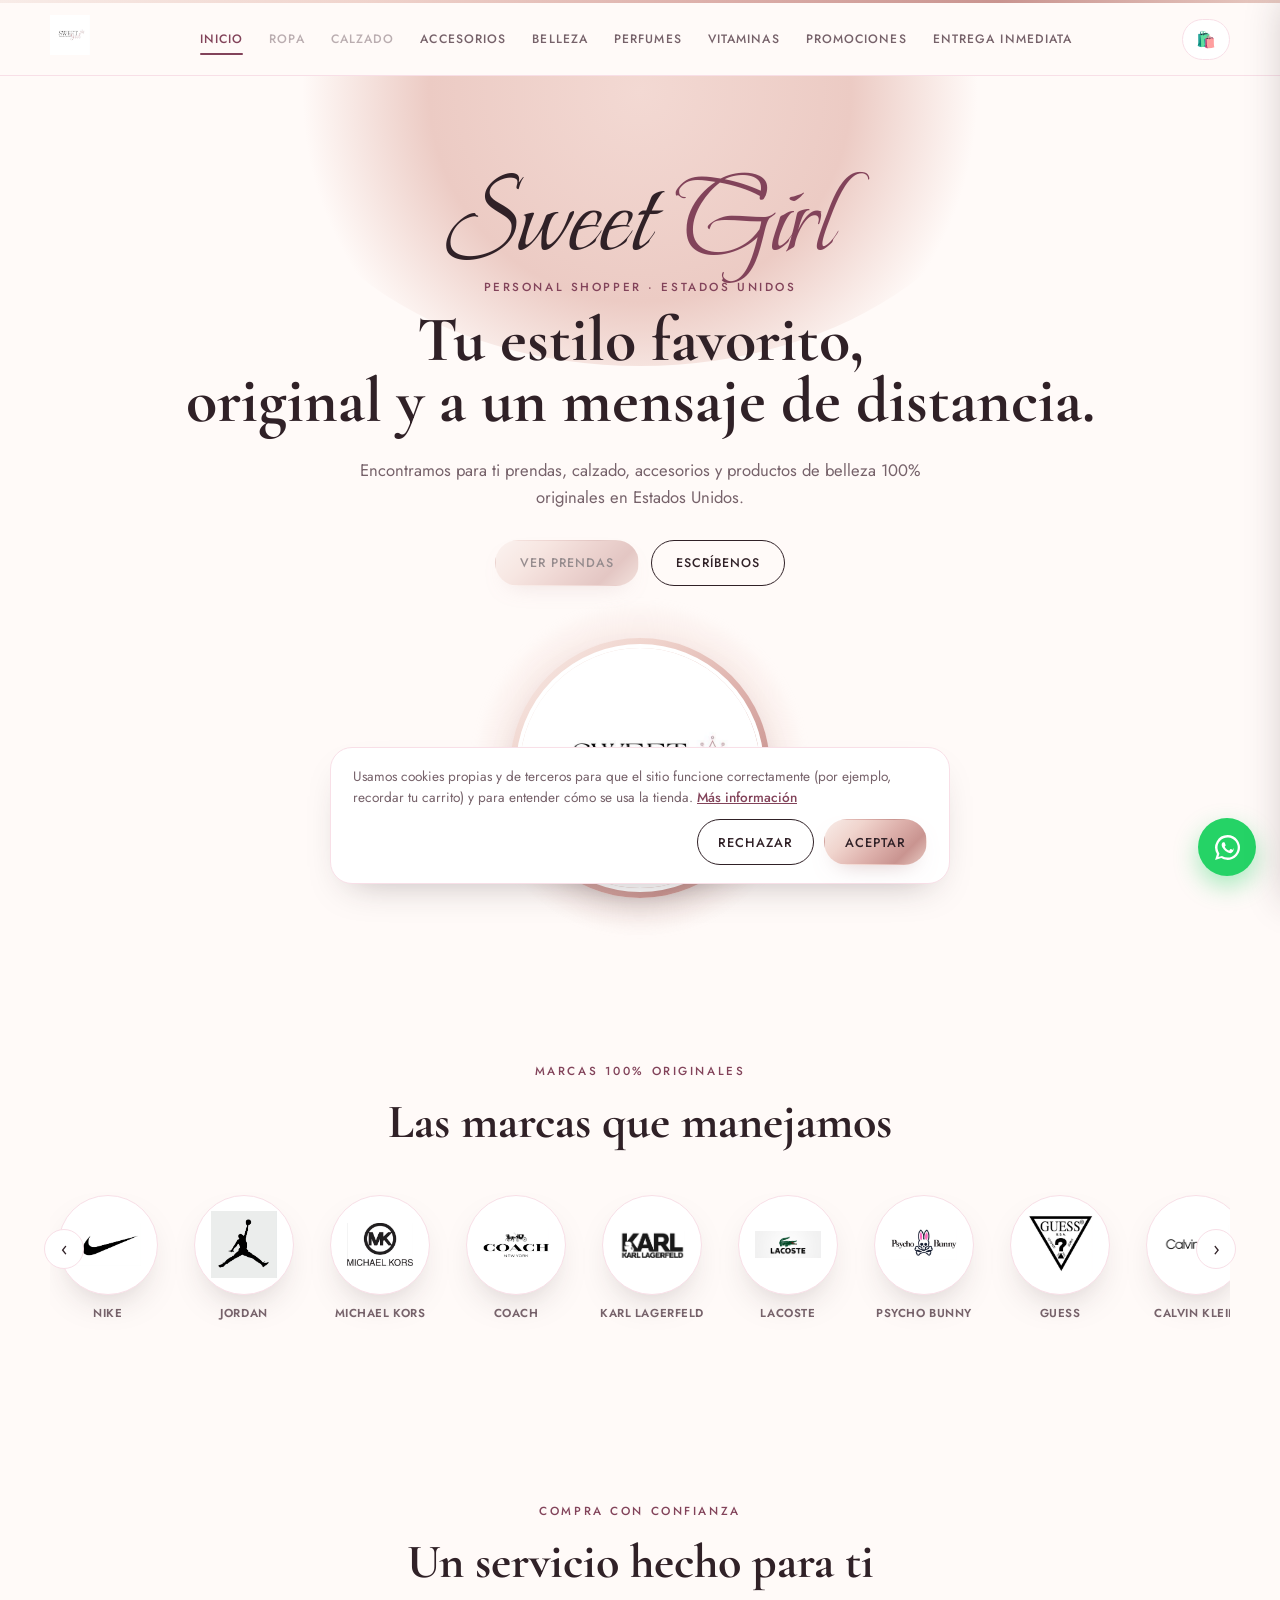
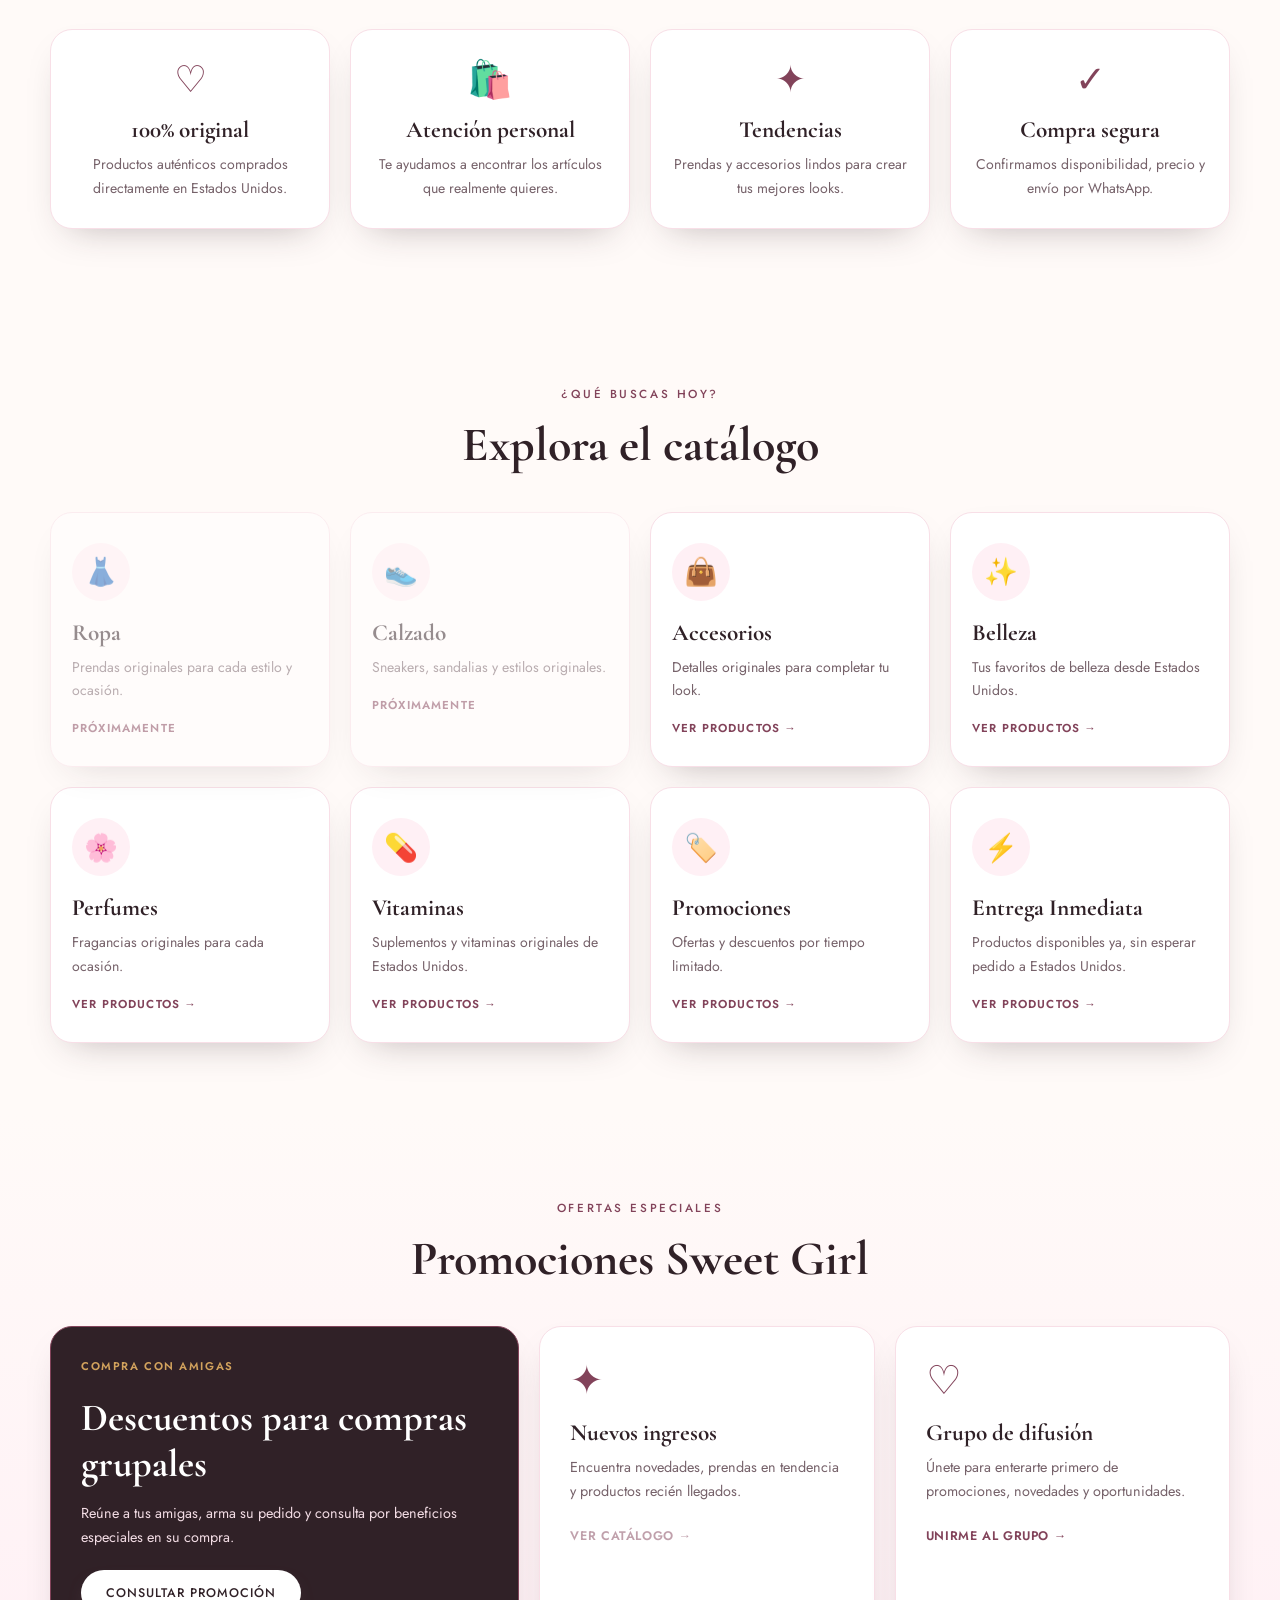
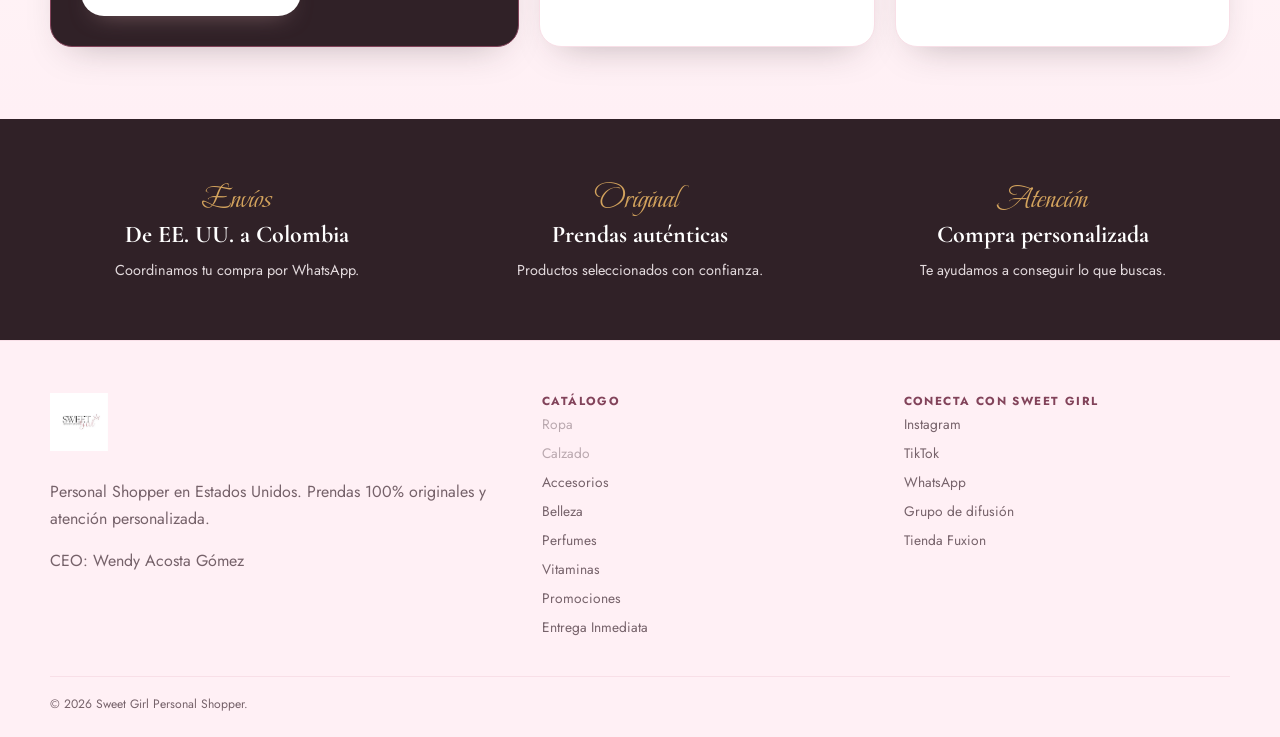
<file: index.html>
<!doctype html>
<html lang="es">
  <head>
    <meta charset="UTF-8" />
    <meta name="viewport" content="width=device-width, initial-scale=1.0" />
    <title>Sweet Girl | Personal Shopper</title>
    <meta
      name="description"
      content="Prendas 100% originales desde Estados Unidos para Colombia."
    />
    <meta property="og:type" content="website" />
    <meta property="og:title" content="Sweet Girl | Personal Shopper" />
    <meta
      property="og:description"
      content="Prendas 100% originales desde Estados Unidos para Colombia."
    />
    <meta property="og:image" content="multimedia/logo.jpg" />
    <meta name="twitter:card" content="summary_large_image" />
    <meta name="twitter:title" content="Sweet Girl | Personal Shopper" />
    <meta
      name="twitter:description"
      content="Prendas 100% originales desde Estados Unidos para Colombia."
    />
    <link rel="icon" href="multimedia/logo.jpg" />
    <link rel="stylesheet" href="styles.css" />
  </head>

  <body>
    <header class="site-header">
      <div class="header-accent"></div>
      <div class="nav-wrap">
        <a class="brand" href="index.html">
          <img src="multimedia/logo.jpg" alt="Sweet Girl" class="brand-logo" />
        </a>

        <button class="menu-toggle" id="menuToggle" aria-label="Abrir menú">
          <span></span>
        </button>

        <nav class="main-nav">
          <a class="active" href="index.html">Inicio</a>
          <a
            href="#"
            class="disabled-link"
            onclick="
              event.preventDefault();
              showSgToast(
                'Muy pronto vamos a tener esta sección disponible 🕒',
              );
            "
            >Ropa</a
          >
          <a
            href="#"
            class="disabled-link"
            onclick="
              event.preventDefault();
              showSgToast(
                'Muy pronto vamos a tener esta sección disponible 🕒',
              );
            "
            >Calzado</a
          >
          <a href="accesorios.html">Accesorios</a>
          <a href="belleza.html">Belleza</a>
          <a href="perfumes.html">Perfumes</a>
          <a href="vitaminas.html">Vitaminas</a>
          <a href="promociones.html">Promociones</a>
          <a href="entrega-inmediata.html">Entrega Inmediata</a>
        </nav>

        <button class="icon-btn" data-cart-toggle aria-label="Ver carrito">
          🛍️ <span class="cart-count">0</span>
        </button>
      </div>
    </header>

    <main>
      <section class="hero">
        <div class="container">
          <p class="sweet-mark">Sweet <span>Girl</span></p>
          <p class="tagline">Personal Shopper · Estados Unidos</p>

          <h1>
            Tu estilo favorito,<br />original y a un mensaje de distancia.
          </h1>

          <p class="lead">
            Encontramos para ti prendas, calzado, accesorios y productos de
            belleza 100% originales en Estados Unidos.
          </p>

          <div class="hero-actions">
            <a
              href="#"
              class="btn btn-primary disabled-link"
              onclick="
                event.preventDefault();
                showSgToast(
                  'Muy pronto vamos a tener esta sección disponible 🕒',
                );
              "
              >Ver prendas</a
            >
            <a
              class="btn btn-outline"
              href="https://api.whatsapp.com/send?phone=16465381517"
              target="_blank"
            >
              Escríbenos
            </a>
          </div>

          <div class="hero-badge">
            <div class="hero-badge-glow"></div>
            <div class="hero-badge-ring">
              <img src="multimedia/logo.jpg" alt="Sweet Girl" />
            </div>
          </div>
        </div>
      </section>

      <section class="brands-section">
        <div class="container">
          <div class="section-head">
            <p class="eyebrow">Marcas 100% originales</p>
            <h2>Las marcas que manejamos</h2>
          </div>

          <div class="brands-carousel">
            <button
              type="button"
              class="brands-arrow prev"
              aria-label="Ver marcas anteriores"
              onclick="
                document
                  .getElementById('brandsTrack')
                  .scrollBy({ left: -260, behavior: 'smooth' })
              "
            >
              ‹
            </button>

            <div class="brands-track" id="brandsTrack">
              <a
                class="brand-item"
                href="https://www.nike.com"
                target="_blank"
                rel="noopener noreferrer"
              >
                <div class="brand-avatar">
                  <img
                    src="multimedia/logos_marcas/nike.jpg"
                    alt="Nike"
                    loading="lazy"
                  />
                </div>
                <span class="brand-name">Nike</span>
              </a>

              <a
                class="brand-item"
                href="https://www.nike.com/jordan"
                target="_blank"
                rel="noopener noreferrer"
              >
                <div class="brand-avatar">
                  <img
                    src="multimedia/logos_marcas/jordan.jpg"
                    alt="Jordan"
                    loading="lazy"
                  />
                </div>
                <span class="brand-name">Jordan</span>
              </a>

              <a
                class="brand-item"
                href="https://www.michaelkors.com"
                target="_blank"
                rel="noopener noreferrer"
              >
                <div class="brand-avatar">
                  <img
                    src="multimedia/logos_marcas/michael-kors.jpg"
                    alt="Michael Kors"
                    loading="lazy"
                  />
                </div>
                <span class="brand-name">Michael Kors</span>
              </a>

              <a
                class="brand-item"
                href="https://www.coach.com"
                target="_blank"
                rel="noopener noreferrer"
              >
                <div class="brand-avatar">
                  <img
                    src="multimedia/logos_marcas/coach.jpg"
                    alt="Coach"
                    loading="lazy"
                  />
                </div>
                <span class="brand-name">Coach</span>
              </a>

              <a
                class="brand-item"
                href="https://www.karl.com"
                target="_blank"
                rel="noopener noreferrer"
              >
                <div class="brand-avatar">
                  <img
                    src="multimedia/logos_marcas/karl-lagerfeld.jpg"
                    alt="Karl Lagerfeld"
                    loading="lazy"
                  />
                </div>
                <span class="brand-name">Karl Lagerfeld</span>
              </a>

              <a
                class="brand-item"
                href="https://www.lacoste.com"
                target="_blank"
                rel="noopener noreferrer"
              >
                <div class="brand-avatar">
                  <img
                    src="multimedia/logos_marcas/lacoste.jpg"
                    alt="Lacoste"
                    loading="lazy"
                  />
                </div>
                <span class="brand-name">Lacoste</span>
              </a>

              <a
                class="brand-item"
                href="https://www.psychobunny.com"
                target="_blank"
                rel="noopener noreferrer"
              >
                <div class="brand-avatar">
                  <img
                    src="multimedia/logos_marcas/psycho-bunny.jpg"
                    alt="Psycho Bunny"
                    loading="lazy"
                  />
                </div>
                <span class="brand-name">Psycho Bunny</span>
              </a>

              <a
                class="brand-item"
                href="https://www.guess.com"
                target="_blank"
                rel="noopener noreferrer"
              >
                <div class="brand-avatar">
                  <img
                    src="multimedia/logos_marcas/guess.jpg"
                    alt="Guess"
                    loading="lazy"
                  />
                </div>
                <span class="brand-name">Guess</span>
              </a>

              <a
                class="brand-item"
                href="https://www.calvinklein.us"
                target="_blank"
                rel="noopener noreferrer"
              >
                <div class="brand-avatar">
                  <img
                    src="multimedia/logos_marcas/calvin_klein.jpg"
                    alt="Calvin Klein"
                    loading="lazy"
                  />
                </div>
                <span class="brand-name">Calvin Klein</span>
              </a>

              <a
                class="brand-item"
                href="https://www.armani.com/en-us/armani-exchange/"
                target="_blank"
                rel="noopener noreferrer"
              >
                <div class="brand-avatar">
                  <img
                    src="multimedia/logos_marcas/armani-exchange.jpg"
                    alt="Armani Exchange"
                    loading="lazy"
                  />
                </div>
                <span class="brand-name">Armani Exchange</span>
              </a>

              <a
                class="brand-item"
                href="https://www.hugoboss.com/us/boss/"
                target="_blank"
                rel="noopener noreferrer"
              >
                <div class="brand-avatar">
                  <img
                    src="multimedia/logos_marcas/boss.jpg"
                    alt="Boss"
                    loading="lazy"
                  />
                </div>
                <span class="brand-name">Boss</span>
              </a>

              <a
                class="brand-item"
                href="https://www.hugoboss.com/us/hugo/"
                target="_blank"
                rel="noopener noreferrer"
              >
                <div class="brand-avatar">
                  <img
                    src="multimedia/logos_marcas/hugo.jpg"
                    alt="Hugo"
                    loading="lazy"
                  />
                </div>
                <span class="brand-name">Hugo</span>
              </a>

              <a
                class="brand-item"
                href="https://www.technomarine.com"
                target="_blank"
                rel="noopener noreferrer"
              >
                <div class="brand-avatar">
                  <img
                    src="multimedia/logos_marcas/techno-marine.jpg"
                    alt="TechnoMarine"
                    loading="lazy"
                  />
                </div>
                <span class="brand-name">TechnoMarine</span>
              </a>

              <a
                class="brand-item"
                href="https://www.victoriassecret.com"
                target="_blank"
                rel="noopener noreferrer"
              >
                <div class="brand-avatar">
                  <img
                    src="multimedia/logos_marcas/victoria's-secret.jpg"
                    alt="Victoria's Secret"
                    loading="lazy"
                  />
                </div>
                <span class="brand-name">Victoria's Secret</span>
              </a>

              <a
                class="brand-item"
                href="https://www.victoriassecret.com/us/pink"
                target="_blank"
                rel="noopener noreferrer"
              >
                <div class="brand-avatar">
                  <img
                    src="multimedia/logos_marcas/pink.jpg"
                    alt="Pink"
                    loading="lazy"
                  />
                </div>
                <span class="brand-name">Pink</span>
              </a>

              <a
                class="brand-item"
                href="https://www.sephora.com"
                target="_blank"
                rel="noopener noreferrer"
              >
                <div class="brand-avatar">
                  <img
                    src="multimedia/logos_marcas/sephora.jpg"
                    alt="Sephora"
                    loading="lazy"
                  />
                </div>
                <span class="brand-name">Sephora</span>
              </a>

              <a
                class="brand-item"
                href="https://www.eosproducts.com"
                target="_blank"
                rel="noopener noreferrer"
              >
                <div class="brand-avatar">
                  <img
                    src="multimedia/logos_marcas/eos.jpg"
                    alt="eos"
                    loading="lazy"
                  />
                </div>
                <span class="brand-name">eos</span>
              </a>

              <a
                class="brand-item"
                href="https://medicube.us"
                target="_blank"
                rel="noopener noreferrer"
              >
                <div class="brand-avatar">
                  <img
                    src="multimedia/logos_marcas/medicube.jpg"
                    alt="Medicube"
                    loading="lazy"
                  />
                </div>
                <span class="brand-name">Medicube</span>
              </a>
            </div>

            <button
              type="button"
              class="brands-arrow next"
              aria-label="Ver más marcas"
              onclick="
                document
                  .getElementById('brandsTrack')
                  .scrollBy({ left: 260, behavior: 'smooth' })
              "
            >
              ›
            </button>
          </div>
        </div>
      </section>

      <section class="trust-section">
        <div class="container">
          <div class="section-head">
            <p class="eyebrow">Compra con confianza</p>
            <h2>Un servicio hecho para ti</h2>
          </div>

          <div class="trust-grid">
            <article class="trust-card">
              <span>♡</span>
              <h3>100% original</h3>
              <p>
                Productos auténticos comprados directamente en Estados Unidos.
              </p>
            </article>

            <article class="trust-card">
              <span>🛍️</span>
              <h3>Atención personal</h3>
              <p>
                Te ayudamos a encontrar los artículos que realmente quieres.
              </p>
            </article>

            <article class="trust-card">
              <span>✦</span>
              <h3>Tendencias</h3>
              <p>Prendas y accesorios lindos para crear tus mejores looks.</p>
            </article>

            <article class="trust-card">
              <span>✓</span>
              <h3>Compra segura</h3>
              <p>Confirmamos disponibilidad, precio y envío por WhatsApp.</p>
            </article>
          </div>
        </div>
      </section>

      <section class="categories">
        <div class="container">
          <div class="section-head">
            <p class="eyebrow">¿Qué buscas hoy?</p>
            <h2>Explora el catálogo</h2>
          </div>

          <div class="cat-grid">
            <a
              href="#"
              class="cat-card disabled-link"
              onclick="
                event.preventDefault();
                showSgToast(
                  'Muy pronto vamos a tener esta sección disponible 🕒',
                );
              "
            >
              <div class="cat-icon">👗</div>
              <h3>Ropa</h3>
              <p>Prendas originales para cada estilo y ocasión.</p>
              <span>Próximamente</span>
            </a>

            <a
              href="#"
              class="cat-card disabled-link"
              onclick="
                event.preventDefault();
                showSgToast(
                  'Muy pronto vamos a tener esta sección disponible 🕒',
                );
              "
            >
              <div class="cat-icon">👟</div>
              <h3>Calzado</h3>
              <p>Sneakers, sandalias y estilos originales.</p>
              <span>Próximamente</span>
            </a>

            <a class="cat-card" href="accesorios.html">
              <div class="cat-icon">👜</div>
              <h3>Accesorios</h3>
              <p>Detalles originales para completar tu look.</p>
              <span>Ver productos →</span>
            </a>

            <a class="cat-card" href="belleza.html">
              <div class="cat-icon">✨</div>
              <h3>Belleza</h3>
              <p>Tus favoritos de belleza desde Estados Unidos.</p>
              <span>Ver productos →</span>
            </a>

            <a class="cat-card" href="perfumes.html">
              <div class="cat-icon">🌸</div>
              <h3>Perfumes</h3>
              <p>Fragancias originales para cada ocasión.</p>
              <span>Ver productos →</span>
            </a>

            <a class="cat-card" href="vitaminas.html">
              <div class="cat-icon">💊</div>
              <h3>Vitaminas</h3>
              <p>Suplementos y vitaminas originales de Estados Unidos.</p>
              <span>Ver productos →</span>
            </a>

            <a class="cat-card" href="promociones.html">
              <div class="cat-icon">🏷️</div>
              <h3>Promociones</h3>
              <p>Ofertas y descuentos por tiempo limitado.</p>
              <span>Ver productos →</span>
            </a>

            <a class="cat-card" href="entrega-inmediata.html">
              <div class="cat-icon">⚡</div>
              <h3>Entrega Inmediata</h3>
              <p>
                Productos disponibles ya, sin esperar pedido a Estados Unidos.
              </p>
              <span>Ver productos →</span>
            </a>
          </div>
        </div>
      </section>

      <section class="promotions">
        <div class="container">
          <div class="section-head">
            <p class="eyebrow">Ofertas especiales</p>
            <h2>Promociones Sweet Girl</h2>
          </div>

          <div class="promo-grid">
            <article class="promo-card promo-main">
              <p class="promo-label">Compra con amigas</p>
              <h3>Descuentos para compras grupales</h3>
              <p>
                Reúne a tus amigas, arma su pedido y consulta por beneficios
                especiales en su compra.
              </p>
              <a class="btn btn-primary" href="promociones.html">
                Consultar promoción
              </a>
            </article>

            <article class="promo-card">
              <span class="promo-icon">✦</span>
              <h3>Nuevos ingresos</h3>
              <p>
                Encuentra novedades, prendas en tendencia y productos recién
                llegados.
              </p>
              <a
                href="#"
                class="disabled-link"
                onclick="
                  event.preventDefault();
                  showSgToast(
                    'Muy pronto vamos a tener esta sección disponible 🕒',
                  );
                "
                >Ver catálogo →</a
              >
            </article>

            <article class="promo-card">
              <span class="promo-icon">♡</span>
              <h3>Grupo de difusión</h3>
              <p>
                Únete para enterarte primero de promociones, novedades y
                oportunidades.
              </p>
              <a
                href="https://chat.whatsapp.com/DDuREfy2GuFCr1NuCn5FSW?mode=gi_t"
                target="_blank"
              >
                Unirme al grupo →
              </a>
            </article>
          </div>
        </div>
      </section>

      <section class="info-strip">
        <div class="container info-grid">
          <article class="info-item">
            <span>Envíos</span>
            <h3>De EE. UU. a Colombia</h3>
            <p>Coordinamos tu compra por WhatsApp.</p>
          </article>

          <article class="info-item">
            <span>Original</span>
            <h3>Prendas auténticas</h3>
            <p>Productos seleccionados con confianza.</p>
          </article>

          <article class="info-item">
            <span>Atención</span>
            <h3>Compra personalizada</h3>
            <p>Te ayudamos a conseguir lo que buscas.</p>
          </article>
        </div>
      </section>
    </main>

    <footer class="site-footer">
      <div class="container footer-grid">
        <section>
          <img
            src="multimedia/logo.jpg"
            alt="Sweet Girl"
            class="brand-logo footer-brand-logo"
          />
          <p>
            Personal Shopper en Estados Unidos. Prendas 100% originales y
            atención personalizada.
          </p>
          <p>CEO: Wendy Acosta Gómez</p>
        </section>

        <section>
          <h4>Catálogo</h4>
          <a
            href="#"
            class="disabled-link"
            onclick="
              event.preventDefault();
              showSgToast(
                'Muy pronto vamos a tener esta sección disponible 🕒',
              );
            "
            >Ropa</a
          >
          <a
            href="#"
            class="disabled-link"
            onclick="
              event.preventDefault();
              showSgToast(
                'Muy pronto vamos a tener esta sección disponible 🕒',
              );
            "
            >Calzado</a
          >
          <a href="accesorios.html">Accesorios</a>
          <a href="belleza.html">Belleza</a>
          <a href="perfumes.html">Perfumes</a>
          <a href="vitaminas.html">Vitaminas</a>
          <a href="promociones.html">Promociones</a>
          <a href="entrega-inmediata.html">Entrega Inmediata</a>
        </section>

        <section>
          <h4>Conecta con Sweet Girl</h4>
          <a
            href="https://www.instagram.com/sg_personalshopper1"
            target="_blank"
            >Instagram</a
          >
          <a href="https://www.tiktok.com/@sgb_1112" target="_blank">TikTok</a>
          <a
            href="https://api.whatsapp.com/send?phone=16465381517"
            target="_blank"
            >WhatsApp</a
          >
          <a
            href="https://chat.whatsapp.com/DDuREfy2GuFCr1NuCn5FSW?mode=gi_t"
            target="_blank"
            >Grupo de difusión</a
          >
          <a href="http://ifuxion.com/Wendyacostagomez11" target="_blank"
            >Tienda Fuxion</a
          >
        </section>
      </div>

      <div class="container footer-bottom">
        © 2026 Sweet Girl Personal Shopper.
      </div>
    </footer>

    <script src="products.js"></script>
    <script src="cart.js"></script>
    <script src="cookies.js"></script>
  </body>
</html>
</file>
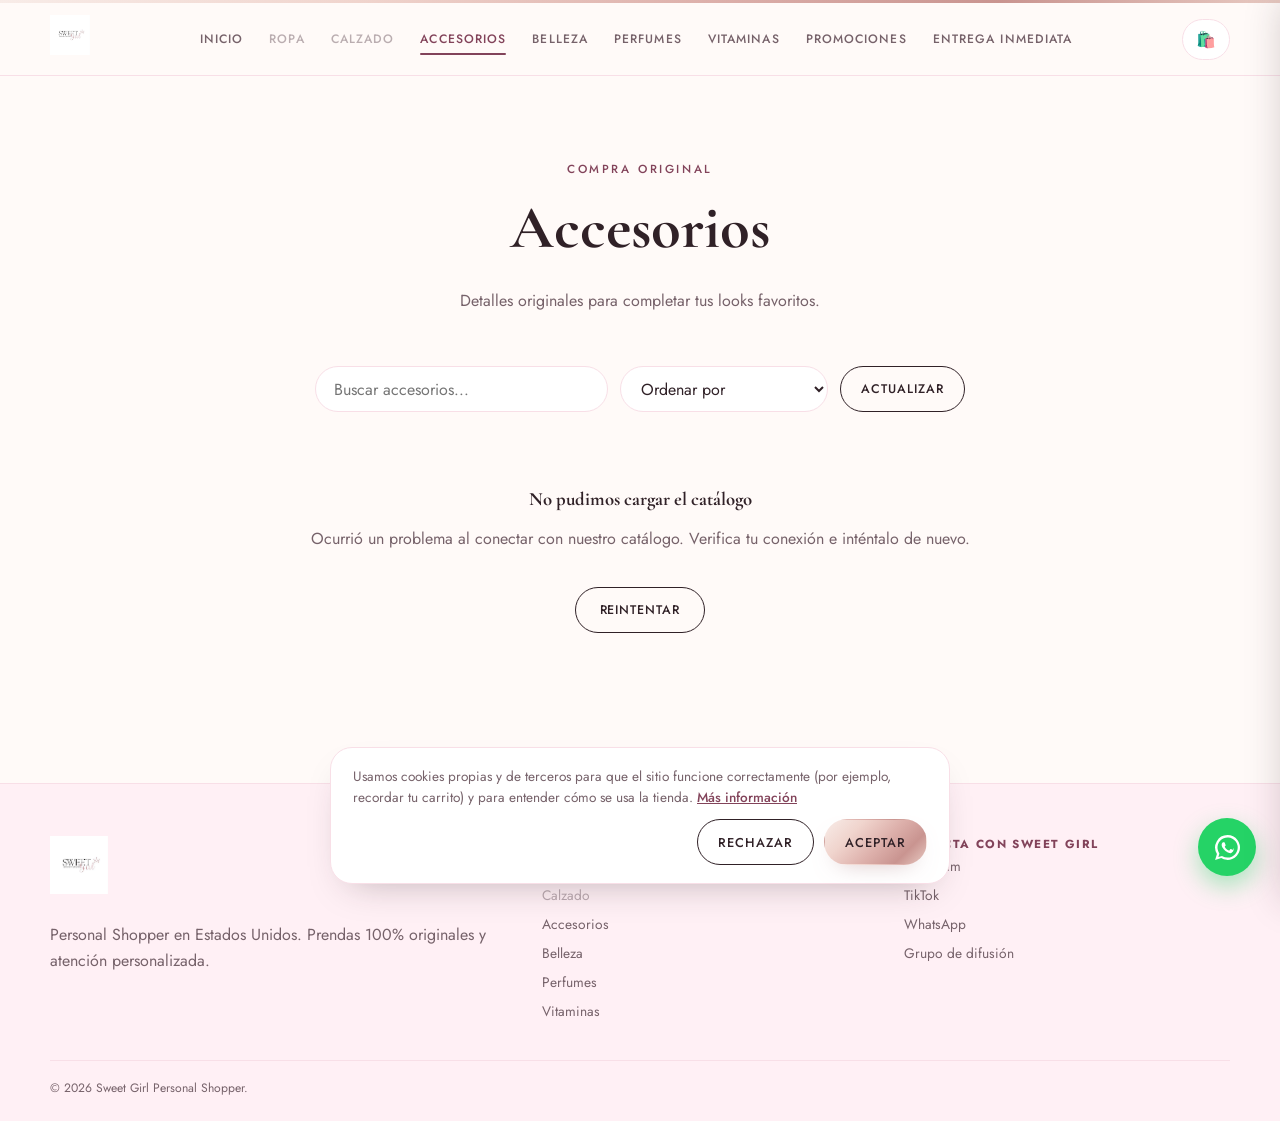
<file: accesorios.html>
<!doctype html>
<html lang="es">
  <head>
    <meta charset="UTF-8" />
    <meta name="viewport" content="width=device-width, initial-scale=1.0" />
    <title>Accesorios | Sweet Girl</title>
    <meta
      name="description"
      content="Accesorios 100% originales seleccionados por Sweet Girl."
    />
    <meta property="og:type" content="website" />
    <meta property="og:title" content="Accesorios | Sweet Girl" />
    <meta
      property="og:description"
      content="Accesorios 100% originales seleccionados por Sweet Girl."
    />
    <meta property="og:image" content="multimedia/logo.jpg" />
    <meta name="twitter:card" content="summary_large_image" />
    <meta name="twitter:title" content="Accesorios | Sweet Girl" />
    <meta
      name="twitter:description"
      content="Accesorios 100% originales seleccionados por Sweet Girl."
    />
    <link rel="icon" href="multimedia/logo.jpg" />
    <link rel="stylesheet" href="styles.css" />
  </head>
  <body data-category="accesorios">
    <header class="site-header">
      <div class="header-accent"></div>
      <div class="nav-wrap">
        <a class="brand" href="index.html">
          <img src="multimedia/logo.jpg" alt="Sweet Girl" class="brand-logo" />
        </a>
        <button class="menu-toggle" id="menuToggle" aria-label="Abrir menú">
          <span></span>
        </button>
        <nav class="main-nav">
          <a href="index.html">Inicio</a
          ><a
            href="#"
            class="disabled-link"
            onclick="
              event.preventDefault();
              showSgToast(
                'Muy pronto vamos a tener esta sección disponible 🕒',
              );
            "
            >Ropa</a
          ><a
            href="#"
            class="disabled-link"
            onclick="
              event.preventDefault();
              showSgToast(
                'Muy pronto vamos a tener esta sección disponible 🕒',
              );
            "
            >Calzado</a
          ><a class="active" href="accesorios.html">Accesorios</a
          ><a href="belleza.html">Belleza</a><a href="perfumes.html">Perfumes</a
          ><a href="vitaminas.html">Vitaminas</a>
          <a href="promociones.html">Promociones</a>
          <a href="entrega-inmediata.html">Entrega Inmediata</a>
        </nav>
        <button class="icon-btn" data-cart-toggle aria-label="Ver carrito">
          🛍️ <span class="cart-count">0</span>
        </button>
      </div>
    </header>

    <main>
      <section class="page-hero">
        <div class="container">
          <p class="eyebrow">Compra original</p>
          <h1>Accesorios</h1>
          <p>Detalles originales para completar tus looks favoritos.</p>
        </div>
      </section>
      <section class="product-section">
        <div class="container">
          <div class="search-sort-row">
            <input
              id="searchInput"
              type="search"
              placeholder="Buscar accesorios..."
            />
            <select id="sortSelect">
              <option value="default">Ordenar por</option>
              <option value="price-asc">Precio: menor a mayor</option>
              <option value="price-desc">Precio: mayor a menor</option>
            </select>
            <button
              id="refreshBtn"
              type="button"
              class="btn btn-outline"
              onclick="refreshProductsNow()"
            >
              Actualizar
            </button>
          </div>
          <p id="productCount" class="product-count"></p>
          <div id="productGrid" class="product-grid"></div>
        </div>
      </section>
    </main>

    <footer class="site-footer">
      <div class="container footer-grid">
        <section>
          <img
            src="multimedia/logo.jpg"
            alt="Sweet Girl"
            class="brand-logo footer-brand-logo"
          />
          <p>
            Personal Shopper en Estados Unidos. Prendas 100% originales y
            atención personalizada.
          </p>
        </section>
        <section>
          <h4>Catálogo</h4>
          <a
            href="#"
            class="disabled-link"
            onclick="
              event.preventDefault();
              showSgToast(
                'Muy pronto vamos a tener esta sección disponible 🕒',
              );
            "
            >Ropa</a
          ><a
            href="#"
            class="disabled-link"
            onclick="
              event.preventDefault();
              showSgToast(
                'Muy pronto vamos a tener esta sección disponible 🕒',
              );
            "
            >Calzado</a
          ><a href="accesorios.html">Accesorios</a
          ><a href="belleza.html">Belleza</a><a href="perfumes.html">Perfumes</a
          ><a href="vitaminas.html">Vitaminas</a>
        </section>
        <section>
          <h4>Conecta con Sweet Girl</h4>
          <a
            href="https://www.instagram.com/sg_personalshopper1"
            target="_blank"
            >Instagram</a
          ><a href="https://www.tiktok.com/@sgb_1112" target="_blank">TikTok</a
          ><a
            href="https://api.whatsapp.com/send?phone=16465381517"
            target="_blank"
            >WhatsApp</a
          ><a
            href="https://chat.whatsapp.com/DDuREfy2GuFCr1NuCn5FSW?mode=gi_t"
            target="_blank"
            >Grupo de difusión</a
          >
        </section>
      </div>
      <div class="container footer-bottom">
        © 2026 Sweet Girl Personal Shopper.
      </div>
    </footer>

    <script src="products.js"></script>
    <script src="cart.js"></script>
    <script src="cookies.js"></script>
  </body>
</html>
</file>
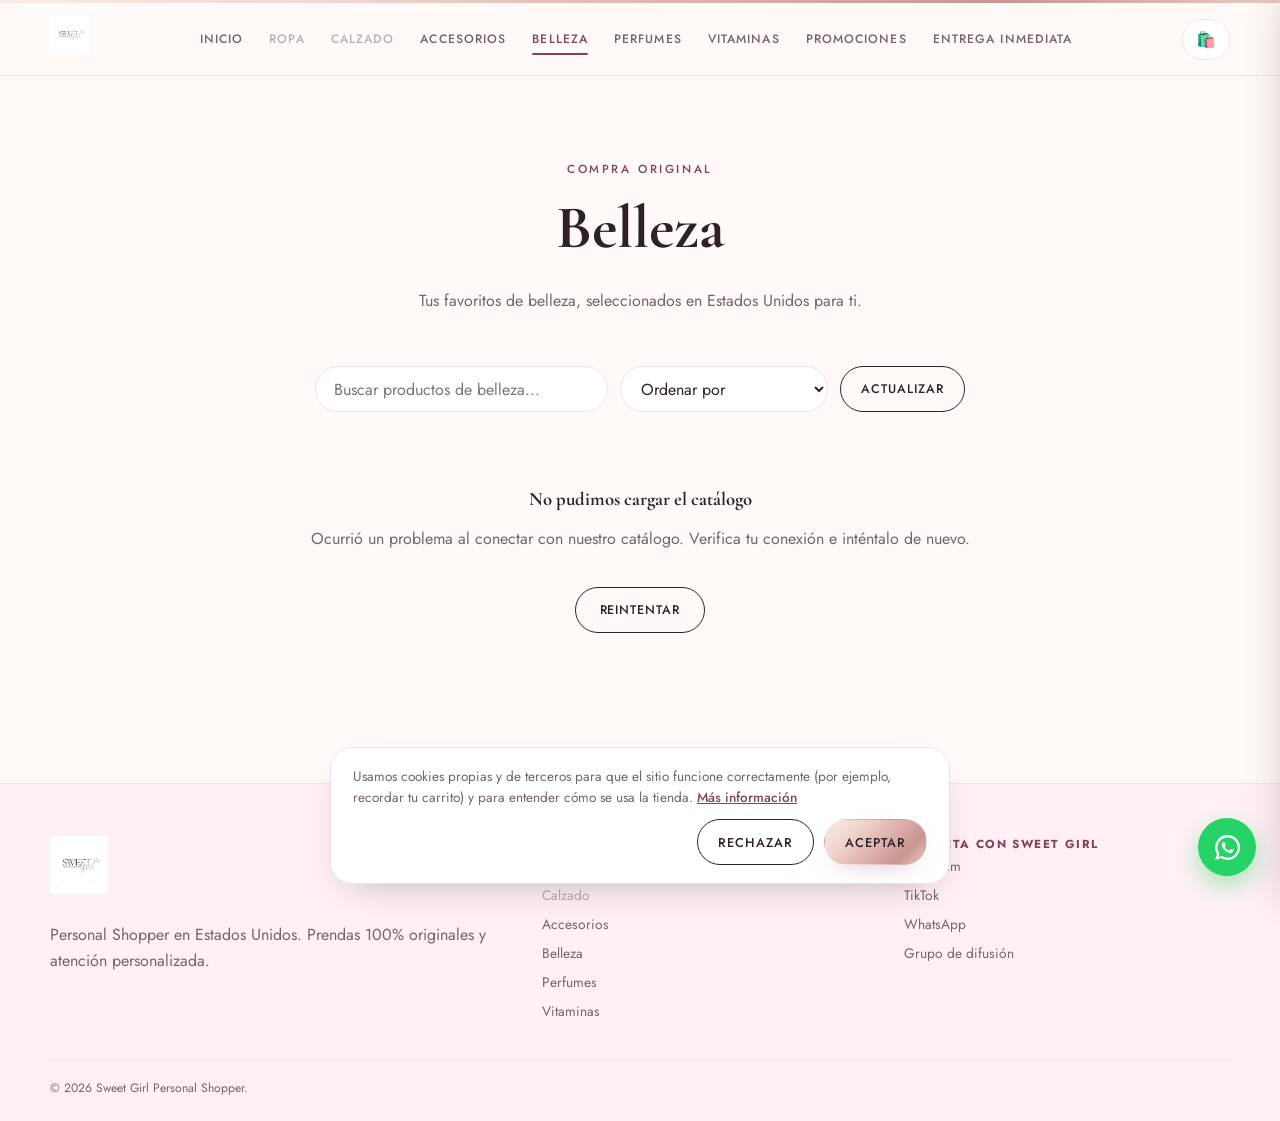
<file: belleza.html>
<!doctype html>
<html lang="es">
  <head>
    <meta charset="UTF-8" />
    <meta name="viewport" content="width=device-width, initial-scale=1.0" />
    <title>Belleza | Sweet Girl</title>
    <meta
      name="description"
      content="Productos de belleza 100% originales seleccionados por Sweet Girl."
    />
    <meta property="og:type" content="website" />
    <meta property="og:title" content="Belleza | Sweet Girl" />
    <meta
      property="og:description"
      content="Productos de belleza 100% originales seleccionados por Sweet Girl."
    />
    <meta property="og:image" content="multimedia/logo.jpg" />
    <meta name="twitter:card" content="summary_large_image" />
    <meta name="twitter:title" content="Belleza | Sweet Girl" />
    <meta
      name="twitter:description"
      content="Productos de belleza 100% originales seleccionados por Sweet Girl."
    />
    <link rel="icon" href="multimedia/logo.jpg" />
    <link rel="stylesheet" href="styles.css" />
  </head>
  <body data-category="belleza">
    <header class="site-header">
      <div class="header-accent"></div>
      <div class="nav-wrap">
        <a class="brand" href="index.html">
          <img src="multimedia/logo.jpg" alt="Sweet Girl" class="brand-logo" />
        </a>
        <button class="menu-toggle" id="menuToggle" aria-label="Abrir menú">
          <span></span>
        </button>
        <nav class="main-nav">
          <a href="index.html">Inicio</a
          ><a
            href="#"
            class="disabled-link"
            onclick="
              event.preventDefault();
              showSgToast(
                'Muy pronto vamos a tener esta sección disponible 🕒',
              );
            "
            >Ropa</a
          ><a
            href="#"
            class="disabled-link"
            onclick="
              event.preventDefault();
              showSgToast(
                'Muy pronto vamos a tener esta sección disponible 🕒',
              );
            "
            >Calzado</a
          ><a href="accesorios.html">Accesorios</a
          ><a class="active" href="belleza.html">Belleza</a
          ><a href="perfumes.html">Perfumes</a
          ><a href="vitaminas.html">Vitaminas</a>
          <a href="promociones.html">Promociones</a>
          <a href="entrega-inmediata.html">Entrega Inmediata</a>
        </nav>
        <button class="icon-btn" data-cart-toggle aria-label="Ver carrito">
          🛍️ <span class="cart-count">0</span>
        </button>
      </div>
    </header>

    <main>
      <section class="page-hero">
        <div class="container">
          <p class="eyebrow">Compra original</p>
          <h1>Belleza</h1>
          <p>
            Tus favoritos de belleza, seleccionados en Estados Unidos para ti.
          </p>
        </div>
      </section>
      <section class="product-section">
        <div class="container">
          <div class="search-sort-row">
            <input
              id="searchInput"
              type="search"
              placeholder="Buscar productos de belleza..."
            />
            <select id="sortSelect">
              <option value="default">Ordenar por</option>
              <option value="price-asc">Precio: menor a mayor</option>
              <option value="price-desc">Precio: mayor a menor</option>
            </select>
            <button
              id="refreshBtn"
              type="button"
              class="btn btn-outline"
              onclick="refreshProductsNow()"
            >
              Actualizar
            </button>
          </div>
          <p id="productCount" class="product-count"></p>
          <div id="productGrid" class="product-grid"></div>
        </div>
      </section>
    </main>

    <footer class="site-footer">
      <div class="container footer-grid">
        <section>
          <img
            src="multimedia/logo.jpg"
            alt="Sweet Girl"
            class="brand-logo footer-brand-logo"
          />
          <p>
            Personal Shopper en Estados Unidos. Prendas 100% originales y
            atención personalizada.
          </p>
        </section>
        <section>
          <h4>Catálogo</h4>
          <a
            href="#"
            class="disabled-link"
            onclick="
              event.preventDefault();
              showSgToast(
                'Muy pronto vamos a tener esta sección disponible 🕒',
              );
            "
            >Ropa</a
          >
          <a
            href="#"
            class="disabled-link"
            onclick="
              event.preventDefault();
              showSgToast(
                'Muy pronto vamos a tener esta sección disponible 🕒',
              );
            "
            >Calzado</a
          ><a href="accesorios.html">Accesorios</a
          ><a href="belleza.html">Belleza</a><a href="perfumes.html">Perfumes</a
          ><a href="vitaminas.html">Vitaminas</a>
        </section>
        <section>
          <h4>Conecta con Sweet Girl</h4>
          <a
            href="https://www.instagram.com/sg_personalshopper1"
            target="_blank"
            >Instagram</a
          ><a href="https://www.tiktok.com/@sgb_1112" target="_blank">TikTok</a
          ><a
            href="https://api.whatsapp.com/send?phone=16465381517"
            target="_blank"
            >WhatsApp</a
          ><a
            href="https://chat.whatsapp.com/DDuREfy2GuFCr1NuCn5FSW?mode=gi_t"
            target="_blank"
            >Grupo de difusión</a
          >
        </section>
      </div>
      <div class="container footer-bottom">
        © 2026 Sweet Girl Personal Shopper.
      </div>
    </footer>

    <script src="products.js"></script>
    <script src="cart.js"></script>
    <script src="cookies.js"></script>
  </body>
</html>
</file>
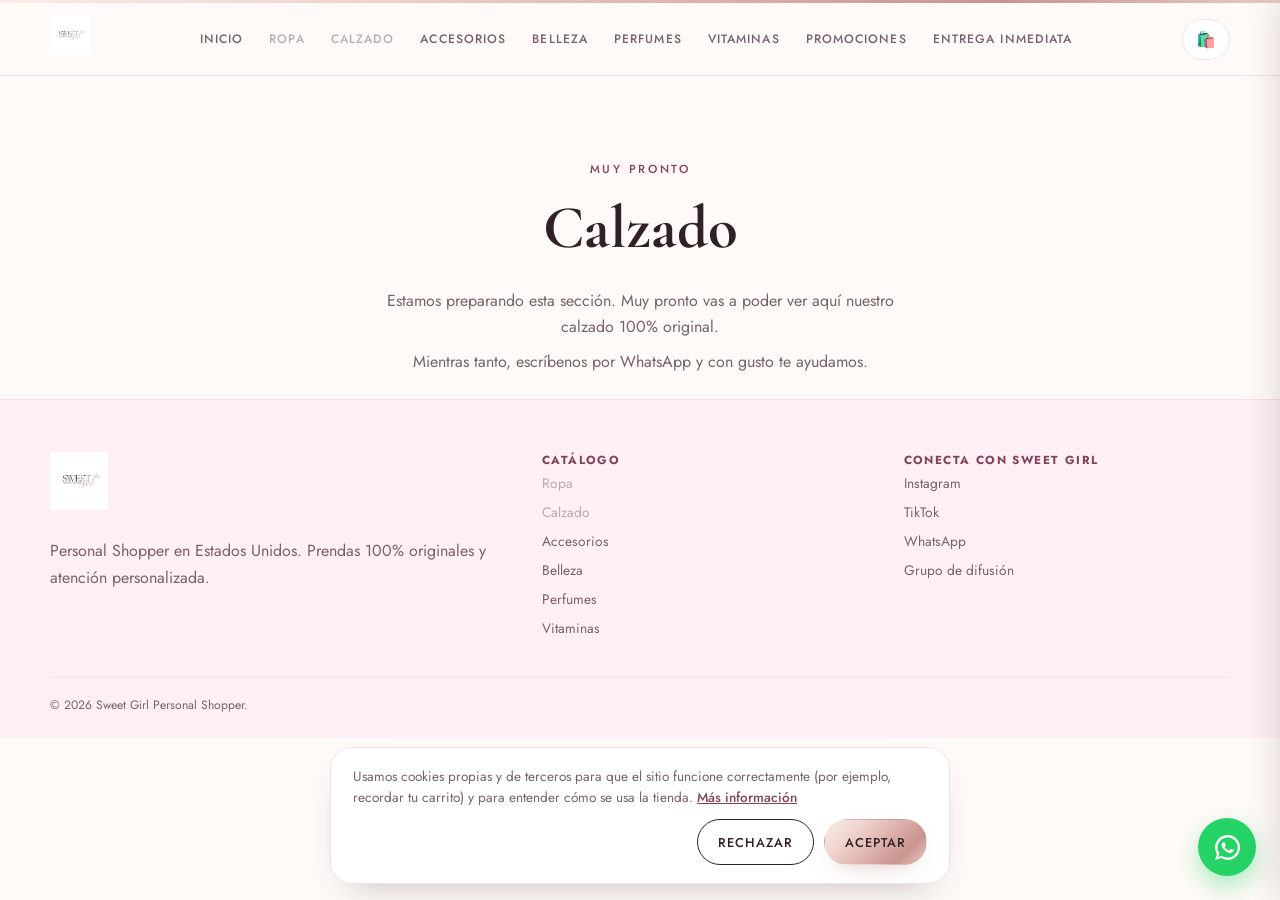
<file: calzado.html>
<!doctype html>
<html lang="es">
  <head>
    <meta charset="UTF-8" />
    <meta name="viewport" content="width=device-width, initial-scale=1.0" />
    <title>Calzado | Sweet Girl</title>
    <meta
      name="description"
      content="Calzado 100% original seleccionado por Sweet Girl."
    />
    <meta property="og:type" content="website" />
    <meta property="og:title" content="Calzado | Sweet Girl" />
    <meta
      property="og:description"
      content="Calzado 100% original seleccionado por Sweet Girl."
    />
    <meta property="og:image" content="multimedia/logo.jpg" />
    <meta name="twitter:card" content="summary_large_image" />
    <meta name="twitter:title" content="Calzado | Sweet Girl" />
    <meta
      name="twitter:description"
      content="Calzado 100% original seleccionado por Sweet Girl."
    />
    <link rel="icon" href="multimedia/logo.jpg" />
    <link rel="stylesheet" href="styles.css" />
  </head>
  <body data-category="calzado">
    <header class="site-header">
      <div class="header-accent"></div>
      <div class="nav-wrap">
        <a class="brand" href="index.html">
          <img src="multimedia/logo.jpg" alt="Sweet Girl" class="brand-logo" />
        </a>
        <button class="menu-toggle" id="menuToggle" aria-label="Abrir menú">
          <span></span>
        </button>
        <nav class="main-nav">
          <a href="index.html">Inicio</a
          ><a
            href="#"
            class="disabled-link"
            onclick="
              event.preventDefault();
              showSgToast(
                'Muy pronto vamos a tener esta sección disponible 🕒',
              );
            "
            >Ropa</a
          ><a
            href="#"
            class="disabled-link"
            onclick="
              event.preventDefault();
              showSgToast(
                'Muy pronto vamos a tener esta sección disponible 🕒',
              );
            "
            >Calzado</a
          ><a href="accesorios.html">Accesorios</a
          ><a href="belleza.html">Belleza</a><a href="perfumes.html">Perfumes</a
          ><a href="vitaminas.html">Vitaminas</a>
          <a href="promociones.html">Promociones</a>
          <a href="entrega-inmediata.html">Entrega Inmediata</a>
        </nav>
        <button class="icon-btn" data-cart-toggle aria-label="Ver carrito">
          🛍️ <span class="cart-count">0</span>
        </button>
      </div>
    </header>

    <main>
      <section class="page-hero">
        <div class="container">
          <p class="eyebrow">Muy pronto</p>
          <h1>Calzado</h1>
          <p>
            Estamos preparando esta sección. Muy pronto vas a poder ver aquí
            nuestro calzado 100% original.
          </p>
          <p>
            Mientras tanto, escríbenos por
            <a
              href="https://api.whatsapp.com/send?phone=16465381517&text=Hola%20Sweet%20Girl%2C%20quiero%20consultar%20por%20calzado."
              target="_blank"
              >WhatsApp</a
            >
            y con gusto te ayudamos.
          </p>
        </div>
      </section>
    </main>

    <footer class="site-footer">
      <div class="container footer-grid">
        <section>
          <img
            src="multimedia/logo.jpg"
            alt="Sweet Girl"
            class="brand-logo footer-brand-logo"
          />
          <p>
            Personal Shopper en Estados Unidos. Prendas 100% originales y
            atención personalizada.
          </p>
        </section>
        <section>
          <h4>Catálogo</h4>
          <a
            href="#"
            class="disabled-link"
            onclick="
              event.preventDefault();
              showSgToast(
                'Muy pronto vamos a tener esta sección disponible 🕒',
              );
            "
            >Ropa</a
          ><a
            href="#"
            class="disabled-link"
            onclick="
              event.preventDefault();
              showSgToast(
                'Muy pronto vamos a tener esta sección disponible 🕒',
              );
            "
            >Calzado</a
          ><a href="accesorios.html">Accesorios</a
          ><a href="belleza.html">Belleza</a><a href="perfumes.html">Perfumes</a
          ><a href="vitaminas.html">Vitaminas</a>
        </section>
        <section>
          <h4>Conecta con Sweet Girl</h4>
          <a
            href="https://www.instagram.com/sg_personalshopper1"
            target="_blank"
            >Instagram</a
          ><a href="https://www.tiktok.com/@sgb_1112" target="_blank">TikTok</a
          ><a
            href="https://api.whatsapp.com/send?phone=16465381517"
            target="_blank"
            >WhatsApp</a
          ><a
            href="https://chat.whatsapp.com/DDuREfy2GuFCr1NuCn5FSW?mode=gi_t"
            target="_blank"
            >Grupo de difusión</a
          >
        </section>
      </div>
      <div class="container footer-bottom">
        © 2026 Sweet Girl Personal Shopper.
      </div>
    </footer>

    <script src="products.js"></script>
    <script src="cart.js"></script>
    <script src="cookies.js"></script>
  </body>
</html>
</file>
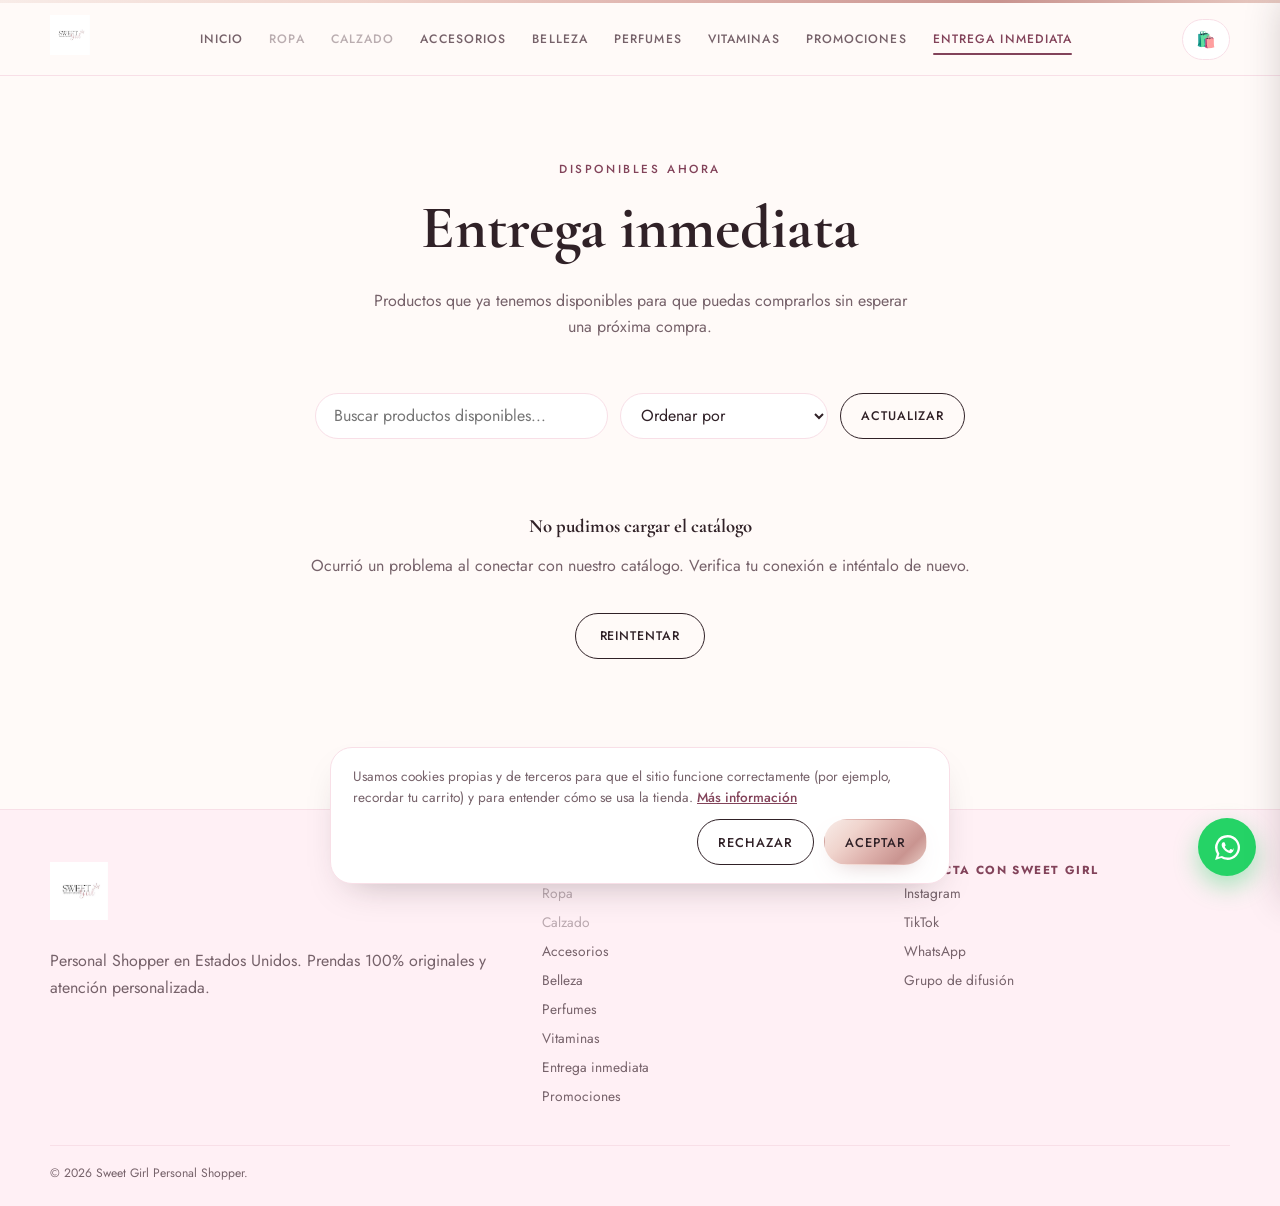
<file: entrega-inmediata.html>
<!doctype html>
<html lang="es">
  <head>
    <meta charset="UTF-8" />
    <meta name="viewport" content="width=device-width, initial-scale=1.0" />
    <title>Entrega inmediata | Sweet Girl</title>
    <meta
      name="description"
      content="Productos disponibles para entrega inmediata con Sweet Girl."
    />
    <meta property="og:type" content="website" />
    <meta property="og:title" content="Entrega inmediata | Sweet Girl" />
    <meta
      property="og:description"
      content="Productos disponibles para entrega inmediata con Sweet Girl."
    />
    <meta property="og:image" content="multimedia/logo.jpg" />
    <meta name="twitter:card" content="summary_large_image" />
    <meta name="twitter:title" content="Entrega inmediata | Sweet Girl" />
    <meta
      name="twitter:description"
      content="Productos disponibles para entrega inmediata con Sweet Girl."
    />
    <link rel="icon" href="multimedia/logo.jpg" />
    <link rel="stylesheet" href="styles.css" />
  </head>

  <body data-category="entrega-inmediata">
    <header class="site-header">
      <div class="header-accent"></div>
      <div class="nav-wrap">
        <a class="brand" href="index.html">
          <img src="multimedia/logo.jpg" alt="Sweet Girl" class="brand-logo" />
        </a>

        <button class="menu-toggle" id="menuToggle" aria-label="Abrir menú">
          <span></span>
        </button>

        <nav class="main-nav">
          <a href="index.html">Inicio</a>
          <a
            href="#"
            class="disabled-link"
            onclick="
              event.preventDefault();
              showSgToast(
                'Muy pronto vamos a tener esta sección disponible 🕒',
              );
            "
            >Ropa</a
          >
          <a
            href="#"
            class="disabled-link"
            onclick="
              event.preventDefault();
              showSgToast(
                'Muy pronto vamos a tener esta sección disponible 🕒',
              );
            "
            >Calzado</a
          >
          <a href="accesorios.html">Accesorios</a>
          <a href="belleza.html">Belleza</a>
          <a href="perfumes.html">Perfumes</a>
          <a href="vitaminas.html">Vitaminas</a>
          <a href="promociones.html">Promociones</a>
          <a class="active" href="entrega-inmediata.html">Entrega inmediata</a>
        </nav>

        <button class="icon-btn" data-cart-toggle aria-label="Ver carrito">
          🛍️ <span class="cart-count">0</span>
        </button>
      </div>
    </header>

    <main>
      <section class="page-hero">
        <div class="container">
          <p class="eyebrow">Disponibles ahora</p>
          <h1>Entrega inmediata</h1>
          <p>
            Productos que ya tenemos disponibles para que puedas comprarlos sin
            esperar una próxima compra.
          </p>
        </div>
      </section>

      <section class="product-section">
        <div class="container">
          <div class="search-sort-row">
            <input
              id="searchInput"
              type="search"
              placeholder="Buscar productos disponibles..."
            />

            <select id="sortSelect">
              <option value="default">Ordenar por</option>
              <option value="price-asc">Precio: menor a mayor</option>
              <option value="price-desc">Precio: mayor a menor</option>
            </select>
            <button
              id="refreshBtn"
              type="button"
              class="btn btn-outline"
              onclick="refreshProductsNow()"
            >
              Actualizar
            </button>
          </div>

          <p id="productCount" class="product-count"></p>
          <div id="productGrid" class="product-grid"></div>
        </div>
      </section>
    </main>

    <footer class="site-footer">
      <div class="container footer-grid">
        <section>
          <img
            src="multimedia/logo.jpg"
            alt="Sweet Girl"
            class="brand-logo footer-brand-logo"
          />
          <p>
            Personal Shopper en Estados Unidos. Prendas 100% originales y
            atención personalizada.
          </p>
        </section>

        <section>
          <h4>Catálogo</h4>
          <a
            href="#"
            class="disabled-link"
            onclick="
              event.preventDefault();
              showSgToast(
                'Muy pronto vamos a tener esta sección disponible 🕒',
              );
            "
            >Ropa</a
          >
          <a
            href="#"
            class="disabled-link"
            onclick="
              event.preventDefault();
              showSgToast(
                'Muy pronto vamos a tener esta sección disponible 🕒',
              );
            "
            >Calzado</a
          >
          <a href="accesorios.html">Accesorios</a>
          <a href="belleza.html">Belleza</a>
          <a href="perfumes.html">Perfumes</a>
          <a href="vitaminas.html">Vitaminas</a>
          <a href="entrega-inmediata.html">Entrega inmediata</a>
          <a href="promociones.html">Promociones</a>
        </section>

        <section>
          <h4>Conecta con Sweet Girl</h4>
          <a
            href="https://www.instagram.com/sg_personalshopper1"
            target="_blank"
            >Instagram</a
          >
          <a href="https://www.tiktok.com/@sgb_1112" target="_blank">TikTok</a>
          <a
            href="https://api.whatsapp.com/send?phone=16465381517"
            target="_blank"
            >WhatsApp</a
          >
          <a
            href="https://chat.whatsapp.com/DDuREfy2GuFCr1NuCn5FSW?mode=gi_t"
            target="_blank"
            >Grupo de difusión</a
          >
        </section>
      </div>

      <div class="container footer-bottom">
        © 2026 Sweet Girl Personal Shopper.
      </div>
    </footer>

    <script src="products.js"></script>
    <script src="cart.js"></script>
    <script src="cookies.js"></script>
  </body>
</html>
</file>
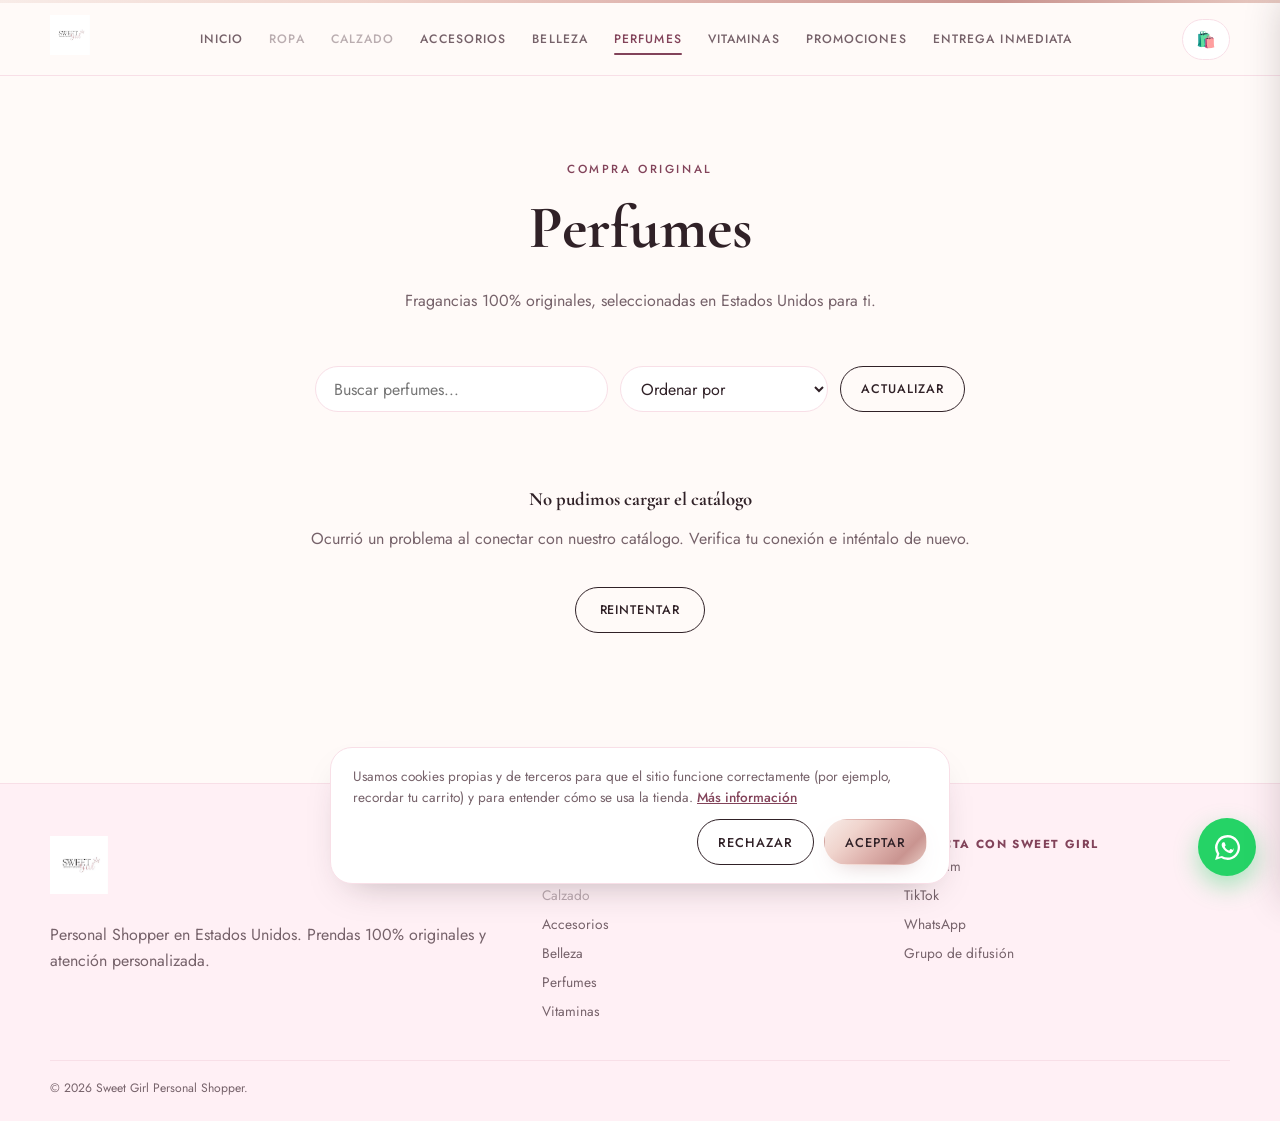
<file: perfumes.html>
<!doctype html>
<html lang="es">
  <head>
    <meta charset="UTF-8" />
    <meta name="viewport" content="width=device-width, initial-scale=1.0" />
    <title>Perfumes | Sweet Girl</title>
    <meta
      name="description"
      content="Perfumes 100% originales seleccionados por Sweet Girl."
    />
    <meta property="og:type" content="website" />
    <meta property="og:title" content="Perfumes | Sweet Girl" />
    <meta
      property="og:description"
      content="Perfumes 100% originales seleccionados por Sweet Girl."
    />
    <meta property="og:image" content="multimedia/logo.jpg" />
    <meta name="twitter:card" content="summary_large_image" />
    <meta name="twitter:title" content="Perfumes | Sweet Girl" />
    <meta
      name="twitter:description"
      content="Perfumes 100% originales seleccionados por Sweet Girl."
    />
    <link rel="icon" href="multimedia/logo.jpg" />
    <link rel="stylesheet" href="styles.css" />
  </head>
  <body data-category="perfumes">
    <header class="site-header">
      <div class="header-accent"></div>
      <div class="nav-wrap">
        <a class="brand" href="index.html">
          <img src="multimedia/logo.jpg" alt="Sweet Girl" class="brand-logo" />
        </a>
        <button class="menu-toggle" id="menuToggle" aria-label="Abrir menú">
          <span></span>
        </button>
        <nav class="main-nav">
          <a href="index.html">Inicio</a
          ><a
            href="#"
            class="disabled-link"
            onclick="
              event.preventDefault();
              showSgToast(
                'Muy pronto vamos a tener esta sección disponible 🕒',
              );
            "
            >Ropa</a
          ><a
            href="#"
            class="disabled-link"
            onclick="
              event.preventDefault();
              showSgToast(
                'Muy pronto vamos a tener esta sección disponible 🕒',
              );
            "
            >Calzado</a
          ><a href="accesorios.html">Accesorios</a
          ><a href="belleza.html">Belleza</a
          ><a class="active" href="perfumes.html">Perfumes</a
          ><a href="vitaminas.html">Vitaminas</a>
          <a href="promociones.html">Promociones</a>
          <a href="entrega-inmediata.html">Entrega Inmediata</a>
        </nav>
        <button class="icon-btn" data-cart-toggle aria-label="Ver carrito">
          🛍️ <span class="cart-count">0</span>
        </button>
      </div>
    </header>

    <main>
      <section class="page-hero">
        <div class="container">
          <p class="eyebrow">Compra original</p>
          <h1>Perfumes</h1>
          <p>
            Fragancias 100% originales, seleccionadas en Estados Unidos para ti.
          </p>
        </div>
      </section>
      <section class="product-section">
        <div class="container">
          <div class="search-sort-row">
            <input
              id="searchInput"
              type="search"
              placeholder="Buscar perfumes..."
            />
            <select id="sortSelect">
              <option value="default">Ordenar por</option>
              <option value="price-asc">Precio: menor a mayor</option>
              <option value="price-desc">Precio: mayor a menor</option>
            </select>
            <button
              id="refreshBtn"
              type="button"
              class="btn btn-outline"
              onclick="refreshProductsNow()"
            >
              Actualizar
            </button>
          </div>
          <p id="productCount" class="product-count"></p>
          <div id="productGrid" class="product-grid"></div>
        </div>
      </section>
    </main>

    <footer class="site-footer">
      <div class="container footer-grid">
        <section>
          <img
            src="multimedia/logo.jpg"
            alt="Sweet Girl"
            class="brand-logo footer-brand-logo"
          />
          <p>
            Personal Shopper en Estados Unidos. Prendas 100% originales y
            atención personalizada.
          </p>
        </section>
        <section>
          <h4>Catálogo</h4>
          <a
            href="#"
            class="disabled-link"
            onclick="
              event.preventDefault();
              showSgToast(
                'Muy pronto vamos a tener esta sección disponible 🕒',
              );
            "
            >Ropa</a
          >
          <a
            href="#"
            class="disabled-link"
            onclick="
              event.preventDefault();
              showSgToast(
                'Muy pronto vamos a tener esta sección disponible 🕒',
              );
            "
            >Calzado</a
          ><a href="accesorios.html">Accesorios</a
          ><a href="belleza.html">Belleza</a><a href="perfumes.html">Perfumes</a
          ><a href="vitaminas.html">Vitaminas</a>
        </section>
        <section>
          <h4>Conecta con Sweet Girl</h4>
          <a
            href="https://www.instagram.com/sg_personalshopper1"
            target="_blank"
            >Instagram</a
          ><a href="https://www.tiktok.com/@sgb_1112" target="_blank">TikTok</a
          ><a
            href="https://api.whatsapp.com/send?phone=16465381517"
            target="_blank"
            >WhatsApp</a
          ><a
            href="https://chat.whatsapp.com/DDuREfy2GuFCr1NuCn5FSW?mode=gi_t"
            target="_blank"
            >Grupo de difusión</a
          >
        </section>
      </div>
      <div class="container footer-bottom">
        © 2026 Sweet Girl Personal Shopper.
      </div>
    </footer>

    <script src="products.js"></script>
    <script src="cart.js"></script>
    <script src="cookies.js"></script>
  </body>
</html>
</file>
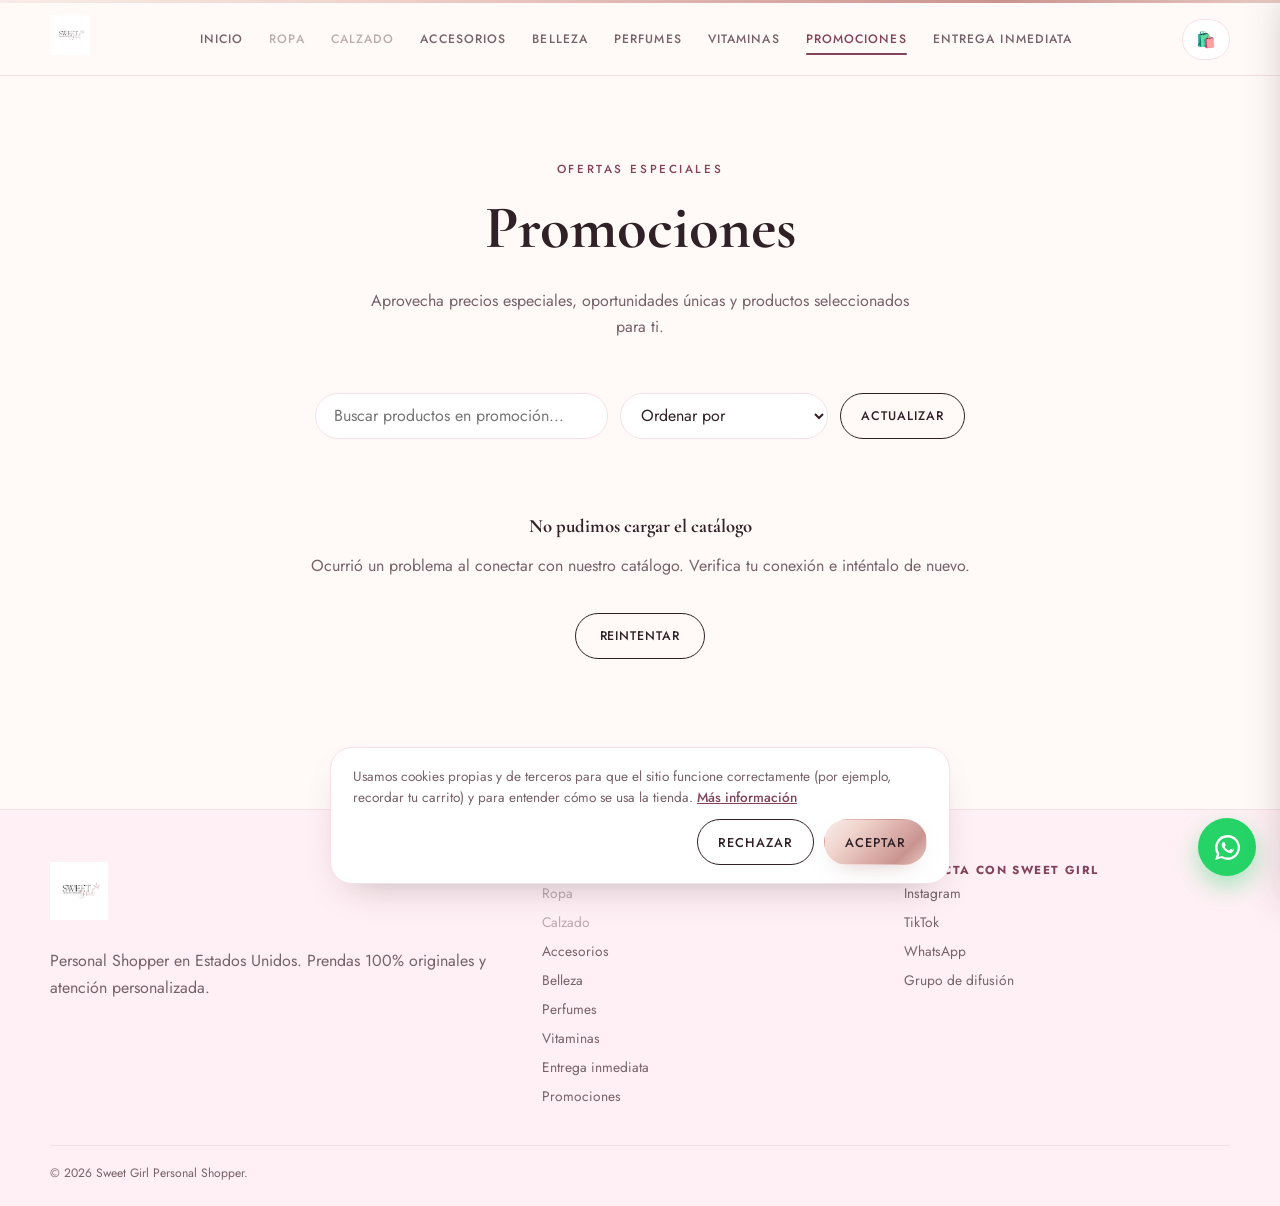
<file: promociones.html>
<!doctype html>
<html lang="es">
  <head>
    <meta charset="UTF-8" />
    <meta name="viewport" content="width=device-width, initial-scale=1.0" />
    <title>Promociones | Sweet Girl</title>
    <meta
      name="description"
      content="Promociones y ofertas especiales de Sweet Girl Personal Shopper."
    />
    <meta property="og:type" content="website" />
    <meta property="og:title" content="Promociones | Sweet Girl" />
    <meta
      property="og:description"
      content="Promociones y ofertas especiales de Sweet Girl Personal Shopper."
    />
    <meta property="og:image" content="multimedia/logo.jpg" />
    <meta name="twitter:card" content="summary_large_image" />
    <meta name="twitter:title" content="Promociones | Sweet Girl" />
    <meta
      name="twitter:description"
      content="Promociones y ofertas especiales de Sweet Girl Personal Shopper."
    />
    <link rel="icon" href="multimedia/logo.jpg" />
    <link rel="stylesheet" href="styles.css" />
  </head>

  <body data-category="promociones">
    <header class="site-header">
      <div class="header-accent"></div>
      <div class="nav-wrap">
        <a class="brand" href="index.html">
          <img src="multimedia/logo.jpg" alt="Sweet Girl" class="brand-logo" />
        </a>

        <button class="menu-toggle" id="menuToggle" aria-label="Abrir menú">
          <span></span>
        </button>

        <nav class="main-nav">
          <a href="index.html">Inicio</a>
          <a
            href="#"
            class="disabled-link"
            onclick="
              event.preventDefault();
              showSgToast(
                'Muy pronto vamos a tener esta sección disponible 🕒',
              );
            "
            >Ropa</a
          >
          <a
            href="#"
            class="disabled-link"
            onclick="
              event.preventDefault();
              showSgToast(
                'Muy pronto vamos a tener esta sección disponible 🕒',
              );
            "
            >Calzado</a
          >
          <a href="accesorios.html">Accesorios</a>
          <a href="belleza.html">Belleza</a>
          <a href="perfumes.html">Perfumes</a>
          <a href="vitaminas.html">Vitaminas</a>
          <a class="active" href="promociones.html">Promociones</a>
          <a href="entrega-inmediata.html">Entrega inmediata</a>
        </nav>

        <button class="icon-btn" data-cart-toggle aria-label="Ver carrito">
          🛍️ <span class="cart-count">0</span>
        </button>
      </div>
    </header>

    <main>
      <section class="page-hero">
        <div class="container">
          <p class="eyebrow">Ofertas especiales</p>
          <h1>Promociones</h1>
          <p>
            Aprovecha precios especiales, oportunidades únicas y productos
            seleccionados para ti.
          </p>
        </div>
      </section>

      <section class="product-section">
        <div class="container">
          <div class="search-sort-row">
            <input
              id="searchInput"
              type="search"
              placeholder="Buscar productos en promoción..."
            />

            <select id="sortSelect">
              <option value="default">Ordenar por</option>
              <option value="price-asc">Precio: menor a mayor</option>
              <option value="price-desc">Precio: mayor a menor</option>
            </select>
            <button
              id="refreshBtn"
              type="button"
              class="btn btn-outline"
              onclick="refreshProductsNow()"
            >
              Actualizar
            </button>
          </div>

          <p id="productCount" class="product-count"></p>
          <div id="productGrid" class="product-grid"></div>
        </div>
      </section>
    </main>

    <footer class="site-footer">
      <div class="container footer-grid">
        <section>
          <img
            src="multimedia/logo.jpg"
            alt="Sweet Girl"
            class="brand-logo footer-brand-logo"
          />
          <p>
            Personal Shopper en Estados Unidos. Prendas 100% originales y
            atención personalizada.
          </p>
        </section>

        <section>
          <h4>Catálogo</h4>
          <a
            href="#"
            class="disabled-link"
            onclick="
              event.preventDefault();
              showSgToast(
                'Muy pronto vamos a tener esta sección disponible 🕒',
              );
            "
            >Ropa</a
          >
          <a
            href="#"
            class="disabled-link"
            onclick="
              event.preventDefault();
              showSgToast(
                'Muy pronto vamos a tener esta sección disponible 🕒',
              );
            "
            >Calzado</a
          >
          <a href="accesorios.html">Accesorios</a>
          <a href="belleza.html">Belleza</a>
          <a href="perfumes.html">Perfumes</a>
          <a href="vitaminas.html">Vitaminas</a>
          <a href="entrega-inmediata.html">Entrega inmediata</a>
          <a href="promociones.html">Promociones</a>
        </section>

        <section>
          <h4>Conecta con Sweet Girl</h4>
          <a
            href="https://www.instagram.com/sg_personalshopper1"
            target="_blank"
            >Instagram</a
          >
          <a href="https://www.tiktok.com/@sgb_1112" target="_blank">TikTok</a>
          <a
            href="https://api.whatsapp.com/send?phone=16465381517"
            target="_blank"
            >WhatsApp</a
          >
          <a
            href="https://chat.whatsapp.com/DDuREfy2GuFCr1NuCn5FSW?mode=gi_t"
            target="_blank"
            >Grupo de difusión</a
          >
        </section>
      </div>

      <div class="container footer-bottom">
        © 2026 Sweet Girl Personal Shopper.
      </div>
    </footer>

    <script src="products.js"></script>
    <script src="cart.js"></script>
    <script src="cookies.js"></script>
  </body>
</html>
</file>
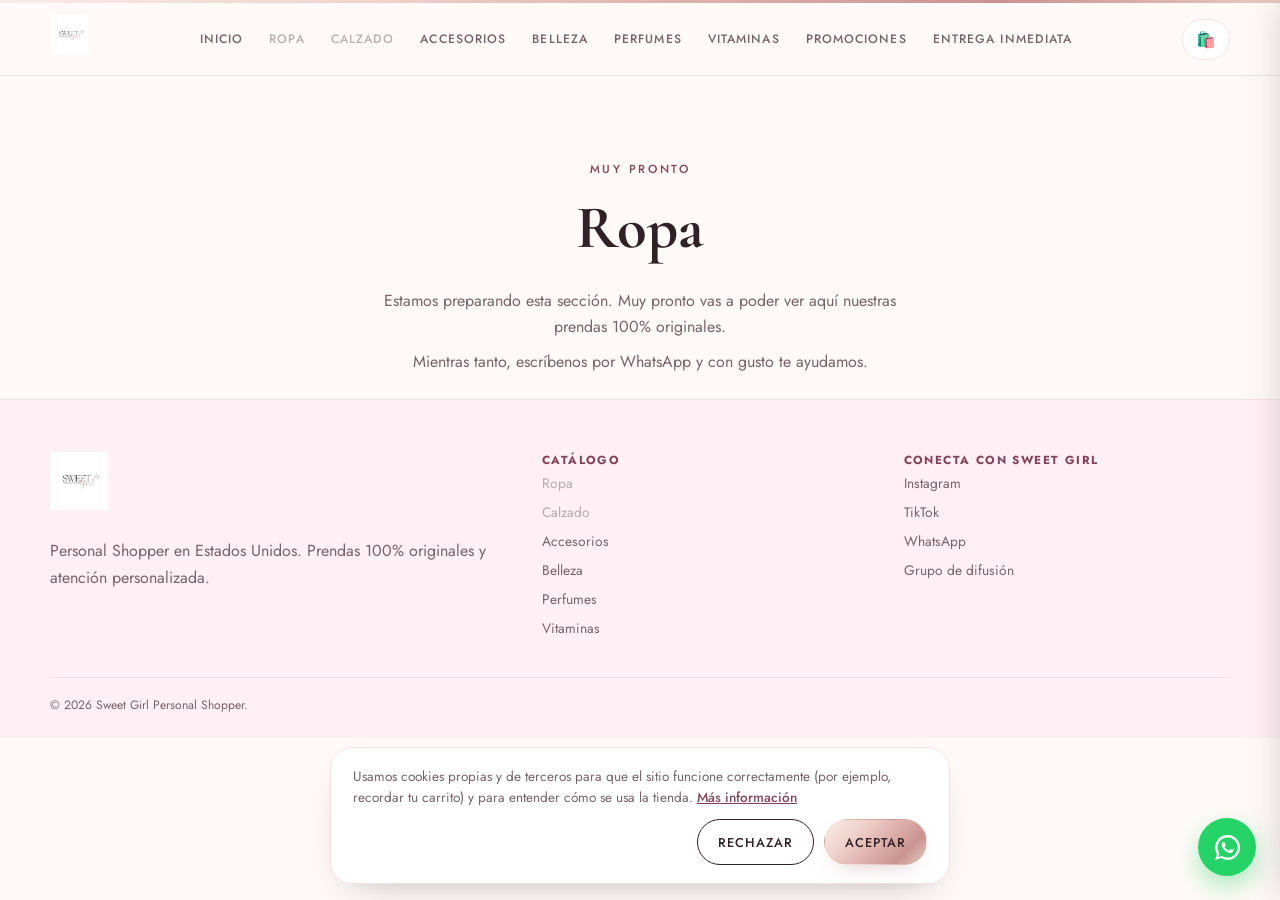
<file: ropa.html>
<!doctype html>
<html lang="es">
  <head>
    <meta charset="UTF-8" />
    <meta name="viewport" content="width=device-width, initial-scale=1.0" />
    <title>Ropa | Sweet Girl</title>
    <meta
      name="description"
      content="Prendas 100% originales seleccionadas por Sweet Girl."
    />
    <meta property="og:type" content="website" />
    <meta property="og:title" content="Ropa | Sweet Girl" />
    <meta
      property="og:description"
      content="Prendas 100% originales seleccionadas por Sweet Girl."
    />
    <meta property="og:image" content="multimedia/logo.jpg" />
    <meta name="twitter:card" content="summary_large_image" />
    <meta name="twitter:title" content="Ropa | Sweet Girl" />
    <meta
      name="twitter:description"
      content="Prendas 100% originales seleccionadas por Sweet Girl."
    />
    <link rel="icon" href="multimedia/logo.jpg" />
    <link rel="stylesheet" href="styles.css" />
  </head>
  <body data-category="ropa">
    <header class="site-header">
      <div class="header-accent"></div>
      <div class="nav-wrap">
        <a class="brand" href="index.html">
          <img src="multimedia/logo.jpg" alt="Sweet Girl" class="brand-logo" />
        </a>
        <button class="menu-toggle" id="menuToggle" aria-label="Abrir menú">
          <span></span>
        </button>
        <nav class="main-nav">
          <a href="index.html">Inicio</a
          ><a
            href="#"
            class="disabled-link"
            onclick="
              event.preventDefault();
              showSgToast(
                'Muy pronto vamos a tener esta sección disponible 🕒',
              );
            "
            >Ropa</a
          ><a
            href="#"
            class="disabled-link"
            onclick="
              event.preventDefault();
              showSgToast(
                'Muy pronto vamos a tener esta sección disponible 🕒',
              );
            "
            >Calzado</a
          ><a href="accesorios.html">Accesorios</a
          ><a href="belleza.html">Belleza</a><a href="perfumes.html">Perfumes</a
          ><a href="vitaminas.html">Vitaminas</a>
          <a href="promociones.html">Promociones</a>
          <a href="entrega-inmediata.html">Entrega Inmediata</a>
        </nav>
        <button class="icon-btn" data-cart-toggle aria-label="Ver carrito">
          🛍️ <span class="cart-count">0</span>
        </button>
      </div>
    </header>

    <main>
      <section class="page-hero">
        <div class="container">
          <p class="eyebrow">Muy pronto</p>
          <h1>Ropa</h1>
          <p>
            Estamos preparando esta sección. Muy pronto vas a poder ver aquí
            nuestras prendas 100% originales.
          </p>
          <p>
            Mientras tanto, escríbenos por
            <a
              href="https://api.whatsapp.com/send?phone=16465381517&text=Hola%20Sweet%20Girl%2C%20quiero%20consultar%20por%20ropa."
              target="_blank"
              >WhatsApp</a
            >
            y con gusto te ayudamos.
          </p>
        </div>
      </section>
    </main>

    <footer class="site-footer">
      <div class="container footer-grid">
        <section>
          <img
            src="multimedia/logo.jpg"
            alt="Sweet Girl"
            class="brand-logo footer-brand-logo"
          />
          <p>
            Personal Shopper en Estados Unidos. Prendas 100% originales y
            atención personalizada.
          </p>
        </section>
        <section>
          <h4>Catálogo</h4>
          <a
            href="#"
            class="disabled-link"
            onclick="
              event.preventDefault();
              showSgToast(
                'Muy pronto vamos a tener esta sección disponible 🕒',
              );
            "
            >Ropa</a
          ><a
            href="#"
            class="disabled-link"
            onclick="
              event.preventDefault();
              showSgToast(
                'Muy pronto vamos a tener esta sección disponible 🕒',
              );
            "
            >Calzado</a
          ><a href="accesorios.html">Accesorios</a
          ><a href="belleza.html">Belleza</a><a href="perfumes.html">Perfumes</a
          ><a href="vitaminas.html">Vitaminas</a>
        </section>
        <section>
          <h4>Conecta con Sweet Girl</h4>
          <a
            href="https://www.instagram.com/sg_personalshopper1"
            target="_blank"
            >Instagram</a
          ><a href="https://www.tiktok.com/@sgb_1112" target="_blank">TikTok</a
          ><a
            href="https://api.whatsapp.com/send?phone=16465381517"
            target="_blank"
            >WhatsApp</a
          ><a
            href="https://chat.whatsapp.com/DDuREfy2GuFCr1NuCn5FSW?mode=gi_t"
            target="_blank"
            >Grupo de difusión</a
          >
        </section>
      </div>
      <div class="container footer-bottom">
        © 2026 Sweet Girl Personal Shopper.
      </div>
    </footer>

    <script src="products.js"></script>
    <script src="cart.js"></script>
    <script src="cookies.js"></script>
  </body>
</html>
</file>
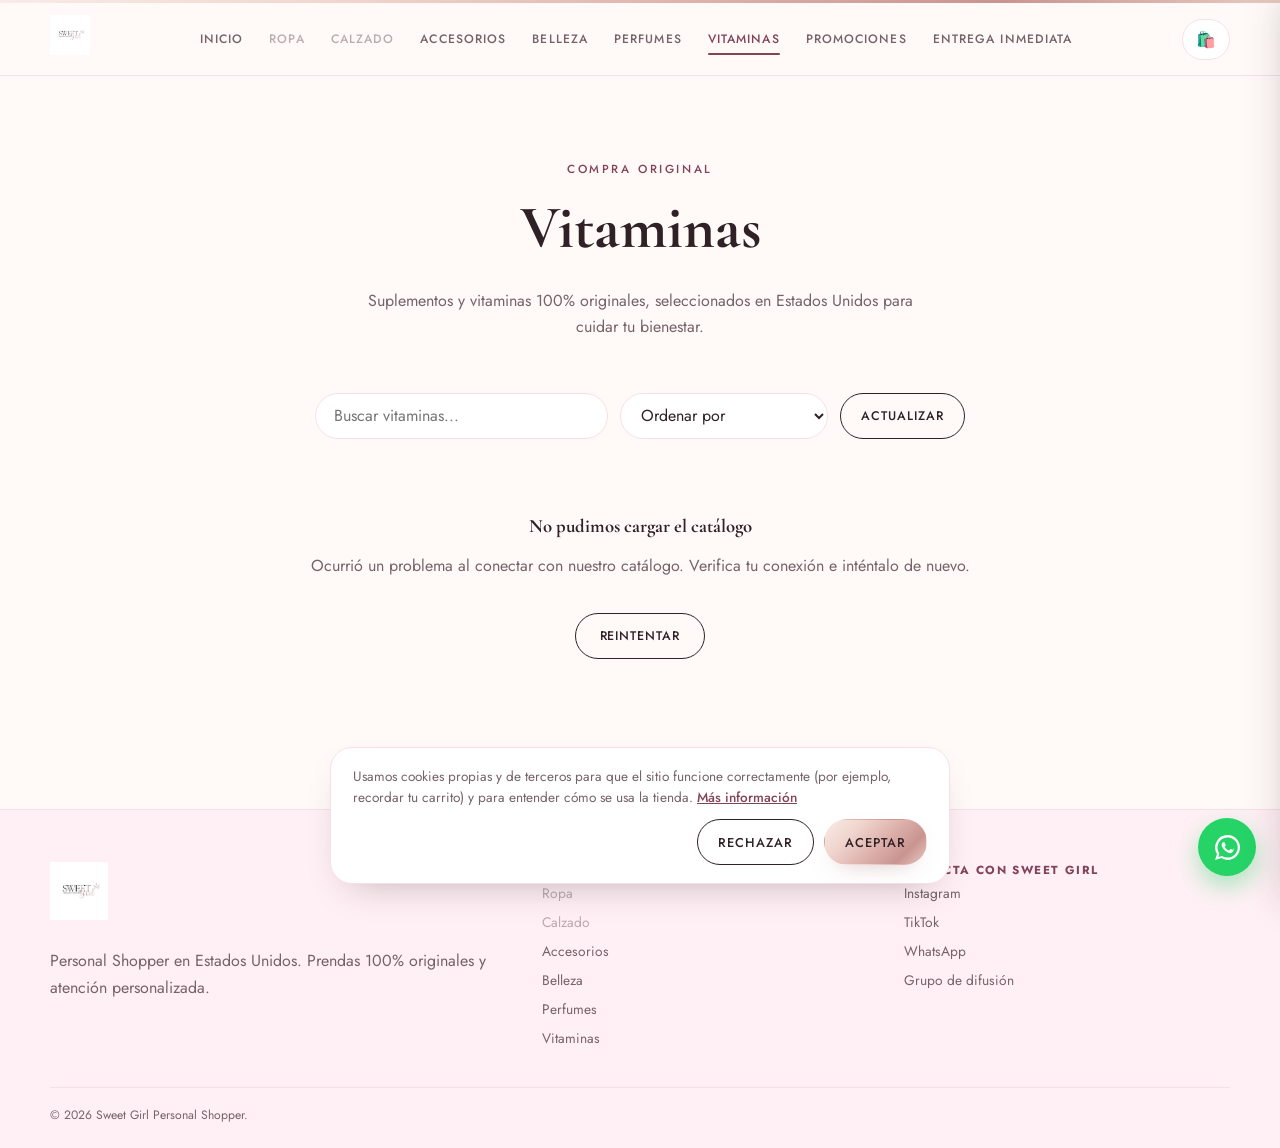
<file: vitaminas.html>
<!doctype html>
<html lang="es">
  <head>
    <meta charset="UTF-8" />
    <meta name="viewport" content="width=device-width, initial-scale=1.0" />
    <title>Vitaminas | Sweet Girl</title>
    <meta
      name="description"
      content="Vitaminas y suplementos 100% originales seleccionados por Sweet Girl."
    />
    <meta property="og:type" content="website" />
    <meta property="og:title" content="Vitaminas | Sweet Girl" />
    <meta
      property="og:description"
      content="Vitaminas y suplementos 100% originales seleccionados por Sweet Girl."
    />
    <meta property="og:image" content="multimedia/logo.jpg" />
    <meta name="twitter:card" content="summary_large_image" />
    <meta name="twitter:title" content="Vitaminas | Sweet Girl" />
    <meta
      name="twitter:description"
      content="Vitaminas y suplementos 100% originales seleccionados por Sweet Girl."
    />
    <link rel="icon" href="multimedia/logo.jpg" />
    <link rel="stylesheet" href="styles.css" />
  </head>
  <body data-category="vitaminas">
    <header class="site-header">
      <div class="header-accent"></div>
      <div class="nav-wrap">
        <a class="brand" href="index.html">
          <img src="multimedia/logo.jpg" alt="Sweet Girl" class="brand-logo" />
        </a>
        <button class="menu-toggle" id="menuToggle" aria-label="Abrir menú">
          <span></span>
        </button>
        <nav class="main-nav">
          <a href="index.html">Inicio</a
          ><a
            href="#"
            class="disabled-link"
            onclick="
              event.preventDefault();
              showSgToast(
                'Muy pronto vamos a tener esta sección disponible 🕒',
              );
            "
            >Ropa</a
          ><a
            href="#"
            class="disabled-link"
            onclick="
              event.preventDefault();
              showSgToast(
                'Muy pronto vamos a tener esta sección disponible 🕒',
              );
            "
            >Calzado</a
          ><a href="accesorios.html">Accesorios</a
          ><a href="belleza.html">Belleza</a><a href="perfumes.html">Perfumes</a
          ><a class="active" href="vitaminas.html">Vitaminas</a>
          <a href="promociones.html">Promociones</a>
          <a href="entrega-inmediata.html">Entrega Inmediata</a>
        </nav>
        <button class="icon-btn" data-cart-toggle aria-label="Ver carrito">
          🛍️ <span class="cart-count">0</span>
        </button>
      </div>
    </header>

    <main>
      <section class="page-hero">
        <div class="container">
          <p class="eyebrow">Compra original</p>
          <h1>Vitaminas</h1>
          <p>
            Suplementos y vitaminas 100% originales, seleccionados en Estados
            Unidos para cuidar tu bienestar.
          </p>
        </div>
      </section>
      <section class="product-section">
        <div class="container">
          <div class="search-sort-row">
            <input
              id="searchInput"
              type="search"
              placeholder="Buscar vitaminas..."
            />
            <select id="sortSelect">
              <option value="default">Ordenar por</option>
              <option value="price-asc">Precio: menor a mayor</option>
              <option value="price-desc">Precio: mayor a menor</option>
            </select>
            <button
              id="refreshBtn"
              type="button"
              class="btn btn-outline"
              onclick="refreshProductsNow()"
            >
              Actualizar
            </button>
          </div>
          <p id="productCount" class="product-count"></p>
          <div id="productGrid" class="product-grid"></div>
        </div>
      </section>
    </main>

    <footer class="site-footer">
      <div class="container footer-grid">
        <section>
          <img
            src="multimedia/logo.jpg"
            alt="Sweet Girl"
            class="brand-logo footer-brand-logo"
          />
          <p>
            Personal Shopper en Estados Unidos. Prendas 100% originales y
            atención personalizada.
          </p>
        </section>
        <section>
          <h4>Catálogo</h4>
          <a
            href="#"
            class="disabled-link"
            onclick="
              event.preventDefault();
              showSgToast(
                'Muy pronto vamos a tener esta sección disponible 🕒',
              );
            "
            >Ropa</a
          ><a
            href="#"
            class="disabled-link"
            onclick="
              event.preventDefault();
              showSgToast(
                'Muy pronto vamos a tener esta sección disponible 🕒',
              );
            "
            >Calzado</a
          ><a href="accesorios.html">Accesorios</a
          ><a href="belleza.html">Belleza</a><a href="perfumes.html">Perfumes</a
          ><a href="vitaminas.html">Vitaminas</a>
        </section>
        <section>
          <h4>Conecta con Sweet Girl</h4>
          <a
            href="https://www.instagram.com/sg_personalshopper1"
            target="_blank"
            >Instagram</a
          ><a href="https://www.tiktok.com/@sgb_1112" target="_blank">TikTok</a
          ><a
            href="https://api.whatsapp.com/send?phone=16465381517"
            target="_blank"
            >WhatsApp</a
          ><a
            href="https://chat.whatsapp.com/DDuREfy2GuFCr1NuCn5FSW?mode=gi_t"
            target="_blank"
            >Grupo de difusión</a
          >
        </section>
      </div>
      <div class="container footer-bottom">
        © 2026 Sweet Girl Personal Shopper.
      </div>
    </footer>

    <script src="products.js"></script>
    <script src="cart.js"></script>
    <script src="cookies.js"></script>
  </body>
</html>
</file>
<file: styles.css>
@import url("https://fonts.googleapis.com/css2?family=Beau+Rivage&family=Cormorant+Garamond:wght@500;600&family=Jost:wght@300;400;500;600&display=swap");

:root {
  --cream: #fffaf8;
  --blush: #f8dfe7;
  --blush-soft: #fff0f5;
  --rose: #df98ad;
  --mauve-dark: #82435a;
  --ink: #302127;
  --ink-soft: #76626a;
  --gold: #d3a35d;
  --white: #fff;
  --rose-gold: linear-gradient(
    135deg,
    #f8ece8 0%,
    #f0d4cd 28%,
    #ddb0ab 55%,
    #c99490 78%,
    #e8cac2 100%
  );
  --rose-gold-soft: radial-gradient(
    circle,
    rgba(243, 217, 211, 0.9) 0%,
    rgba(236, 203, 196, 0.5) 45%,
    rgba(236, 203, 196, 0) 72%
  );
  --display: "Cormorant Garamond", serif;
  --script: "Beau Rivage", cursive;
  --body: "Jost", sans-serif;
  --radius: 22px;
  --shadow: 0 16px 38px -20px rgba(48, 33, 39, 0.35);
}

* {
  box-sizing: border-box;
}
html {
  scroll-behavior: smooth;
}
body {
  margin: 0;
  background: var(--cream);
  color: var(--ink);
  font-family: var(--body);
}
a {
  color: inherit;
  text-decoration: none;
}
button,
input,
select {
  font: inherit;
}
button {
  cursor: pointer;
}
p {
  color: var(--ink-soft);
  line-height: 1.65;
}
h1,
h2,
h3,
h4 {
  margin: 0 0 0.4em;
  font-family: var(--display);
}
.container {
  width: min(1180px, calc(100% - 48px));
  margin: auto;
}

.site-header {
  position: sticky;
  top: 0;
  z-index: 40;
  border-bottom: 1px solid var(--blush);
  background: rgba(255, 250, 248, 0.92);
  backdrop-filter: blur(12px);
}

.header-accent {
  height: 3px;
  background: var(--rose-gold);
}

.nav-wrap {
  display: flex;
  align-items: center;
  justify-content: space-between;
  gap: 20px;
  width: min(1180px, calc(100% - 48px));
  min-height: 72px;
  margin: auto;
}

.brand {
  flex-shrink: 0;
  color: var(--ink);
  font-family: var(--script);
  font-size: 2.15rem;
  line-height: 1;
}

.brand-logo {
  height: 40px;
  width: auto;
}
.footer-brand-logo {
  height: 58px;
  margin-bottom: 6px;
}
.cart-empty-logo {
  height: 70px;
  width: auto;
  margin: 0 auto 12px;
}

.brand span,
.sweet-mark span {
  color: var(--mauve-dark);
}

.brand span,
.sweet-mark span {
  color: var(--mauve-dark);
}

.main-nav {
  display: flex;
  align-items: center;
  gap: 26px;
}

.main-nav a {
  position: relative;
  padding: 8px 0;
  color: var(--ink-soft);
  font-size: 0.76rem;
  font-weight: 500;
  letter-spacing: 0.09em;
  text-transform: uppercase;
}

.main-nav a:hover,
.main-nav a.active {
  color: var(--mauve-dark);
}

.disabled-link {
  opacity: 0.5;
  cursor: not-allowed;
}

.main-nav .disabled-link:hover {
  color: var(--ink-soft);
}

.cat-card.disabled-link:hover {
  transform: none;
  box-shadow: none;
}

.main-nav a.active::after {
  position: absolute;
  right: 0;
  bottom: 1px;
  left: 0;
  height: 2px;
  border-radius: 4px;
  background: var(--mauve-dark);
  content: "";
}

.icon-btn {
  position: relative;
  border: 1px solid var(--blush);
  border-radius: 999px;
  background: var(--white);
  padding: 8px 13px;
  color: var(--ink);
}

.cart-count {
  display: none;
  align-items: center;
  justify-content: center;
  position: absolute;
  top: -8px;
  right: -8px;
  width: 20px;
  height: 20px;
  border-radius: 50%;
  background: var(--mauve-dark);
  color: white;
  font-size: 0.68rem;
}

.menu-toggle {
  display: none;
  width: 42px;
  height: 42px;
  border: 0;
  background: transparent;
}

.menu-toggle span,
.menu-toggle span::before,
.menu-toggle span::after {
  display: block;
  position: relative;
  width: 22px;
  height: 2px;
  margin: auto;
  background: var(--ink);
  content: "";
}

.menu-toggle span::before {
  position: absolute;
  top: -7px;
}
.menu-toggle span::after {
  position: absolute;
  top: 7px;
}

.btn {
  display: inline-flex;
  align-items: center;
  justify-content: center;
  min-height: 46px;
  border: 1px solid transparent;
  border-radius: 999px;
  padding: 11px 24px;
  font-size: 0.78rem;
  font-weight: 500;
  letter-spacing: 0.08em;
  text-transform: uppercase;
  transition: 0.2s ease;
}

.btn-primary {
  background: var(--rose-gold);
  color: var(--ink);
  box-shadow: 0 10px 24px -14px rgba(185, 146, 148, 0.7);
}
.btn-primary:hover {
  background: var(--mauve-dark);
  color: white;
  transform: translateY(-2px);
}
.btn-outline {
  border-color: var(--ink);
  background: transparent;
  color: var(--ink);
}
.btn-outline:hover {
  background: var(--ink);
  color: white;
}
.btn-wa {
  border: 0;
  background: #25d366;
  color: #083b1b;
}
.btn-block {
  width: 100%;
}

.hero {
  position: relative;
  overflow: hidden;
  padding: 100px 0 88px;
  text-align: center;
}

.hero::before {
  position: absolute;
  top: -260px;
  left: 50%;
  width: 760px;
  height: 550px;
  border-radius: 50%;
  background: radial-gradient(circle, #f3d9d3, #eccbc4 45%, transparent 72%);
  content: "";
  transform: translateX(-50%);
  z-index: -1;
}

.hero-badge {
  position: relative;
  width: min(260px, 62vw);
  margin: 52px auto 0;
  display: grid;
  place-items: center;
}

.hero-badge-glow {
  position: absolute;
  inset: -34px;
  border-radius: 50%;
  background: var(--rose-gold-soft);
  filter: blur(4px);
  z-index: 0;
}

.hero-badge-ring {
  position: relative;
  z-index: 1;
  width: 100%;
  aspect-ratio: 1;
  border-radius: 50%;
  padding: 6px;
  background: var(--rose-gold);
  box-shadow: var(--shadow);
}

.hero-badge-ring img {
  display: block;
  width: 100%;
  height: 100%;
  border: 4px solid var(--white);
  border-radius: 50%;
  background: var(--white);
  object-fit: cover;
}

.sweet-mark {
  margin: 0 0 12px;
  color: var(--ink);
  font-family: var(--script);
  font-size: clamp(4.2rem, 10vw, 7rem);
  line-height: 0.8;
}

.tagline,
.eyebrow {
  color: var(--mauve-dark);
  font-size: 0.73rem;
  font-weight: 500;
  letter-spacing: 0.22em;
  text-transform: uppercase;
}

.hero h1 {
  font-size: clamp(2.5rem, 5vw, 4rem);
  line-height: 0.96;
}
.lead {
  max-width: 590px;
  margin: 18px auto 28px;
  font-size: 1.04rem;
}
.hero-actions {
  display: flex;
  justify-content: center;
  gap: 12px;
  flex-wrap: wrap;
}

.trust-section,
.categories,
.promotions {
  padding: 72px 0;
}

.section-head {
  max-width: 600px;
  margin: 0 auto 38px;
  text-align: center;
}
.section-head h2 {
  font-size: clamp(2rem, 4vw, 3rem);
}

.trust-grid,
.cat-grid {
  display: grid;
  grid-template-columns: repeat(4, 1fr);
  gap: 20px;
}

.trust-card,
.cat-card,
.promo-card {
  border: 1px solid var(--blush);
  border-radius: var(--radius);
  background: var(--white);
  box-shadow: var(--shadow);
}

.trust-card {
  padding: 28px 20px;
  text-align: center;
}
.trust-card > span {
  display: block;
  margin-bottom: 13px;
  color: var(--mauve-dark);
  font-family: var(--display);
  font-size: 2.3rem;
}
.trust-card h3,
.cat-card h3,
.promo-card h3 {
  font-size: 1.45rem;
}
.trust-card p,
.cat-card p {
  margin: 0;
  font-size: 0.88rem;
}

.cat-card {
  padding: 30px 21px;
  transition:
    transform 0.2s,
    box-shadow 0.2s;
}
.cat-card:hover {
  box-shadow: 0 20px 35px -20px rgba(48, 33, 39, 0.48);
  transform: translateY(-6px);
}

.cat-icon {
  display: grid;
  width: 58px;
  height: 58px;
  place-items: center;
  margin-bottom: 18px;
  border-radius: 50%;
  background: var(--blush-soft);
  font-size: 1.7rem;
}

.cat-card > span {
  display: block;
  margin-top: 18px;
  color: var(--mauve-dark);
  font-size: 0.72rem;
  font-weight: 600;
  letter-spacing: 0.1em;
  text-transform: uppercase;
}

/* Promociones */

.promotions {
  background: linear-gradient(180deg, var(--cream), var(--blush-soft));
}

.promo-grid {
  display: grid;
  grid-template-columns: 1.4fr 1fr 1fr;
  gap: 20px;
}

.promo-card {
  padding: 30px;
}

.promo-card p {
  margin: 0 0 20px;
  font-size: 0.9rem;
}

.promo-card > a:not(.btn) {
  color: var(--mauve-dark);
  font-size: 0.78rem;
  font-weight: 600;
  letter-spacing: 0.05em;
  text-transform: uppercase;
}

.promo-main {
  border-color: var(--mauve-dark);
  background: var(--ink);
}

.promo-main h3 {
  color: white;
  font-size: clamp(1.8rem, 3vw, 2.4rem);
}
.promo-main p {
  color: #f2dce4;
}
.promo-main .btn {
  background: var(--white);
  color: var(--ink);
}
.promo-main .btn:hover {
  background: var(--blush);
}

.promo-label {
  color: var(--gold) !important;
  font-size: 0.7rem !important;
  font-weight: 600;
  letter-spacing: 0.14em;
  text-transform: uppercase;
}

.promo-icon {
  display: block;
  margin-bottom: 14px;
  color: var(--mauve-dark);
  font-family: var(--display);
  font-size: 2.5rem;
}

.info-strip {
  background: var(--ink);
  padding: 58px 0;
}
.info-grid {
  display: grid;
  grid-template-columns: repeat(3, 1fr);
  gap: 28px;
}
.info-item {
  text-align: center;
}
.info-item > span {
  color: var(--gold);
  font-family: var(--script);
  font-size: 2rem;
}
.info-item h3 {
  color: white;
  font-size: 1.5rem;
}
.info-item p {
  margin: 0;
  color: #e3dadd;
  font-size: 0.9rem;
}

.page-hero {
  padding: 72px 0 24px;
  text-align: center;
}
.page-hero h1 {
  font-size: clamp(2.5rem, 5vw, 3.8rem);
}
.page-hero p:not(.eyebrow) {
  max-width: 560px;
  margin: 8px auto 0;
}
.product-section {
  min-height: 420px;
  padding: 28px 0 90px;
}

.search-sort-row {
  display: flex;
  gap: 12px;
  max-width: 650px;
  margin: 0 auto 30px;
}

.search-sort-row input,
.search-sort-row select {
  min-height: 46px;
  border: 1px solid var(--blush);
  border-radius: 999px;
  outline: none;
  background: var(--white);
  color: var(--ink);
}

.search-sort-row input {
  flex: 1;
  padding: 0 18px;
}
.search-sort-row select {
  padding: 0 16px;
}
.search-sort-row input:focus,
.search-sort-row select:focus {
  border-color: var(--mauve-dark);
}
.search-sort-row #refreshBtn {
  flex-shrink: 0;
  min-height: 46px;
  padding: 0 20px;
}
.search-sort-row #refreshBtn:disabled {
  opacity: 0.6;
  cursor: not-allowed;
}

.product-count {
  max-width: 650px;
  margin: -14px auto 20px;
  color: var(--ink-soft);
  font-size: 0.78rem;
  letter-spacing: 0.04em;
  text-align: center;
}

.product-grid {
  display: grid;
  grid-template-columns: repeat(3, 1fr);
  gap: 24px;
}

.product-card {
  overflow: hidden;
  border: 1px solid var(--blush);
  border-radius: var(--radius);
  background: var(--white);
  box-shadow: var(--shadow);
}

.product-media {
  position: relative;
  display: grid;
  aspect-ratio: 1 / 1;
  place-items: center;
  overflow: hidden;
  background: var(--blush-soft);
}

.product-media img {
  width: 100%;
  height: 100%;
  object-fit: cover;
}
.product-media .initial {
  color: var(--mauve-dark);
  font-family: var(--script);
  font-size: 4rem;
}

.product-card:has(.stock-badge) .product-media {
  opacity: 0.55;
}

.stock-badge {
  position: absolute;
  top: 12px;
  right: 12px;
  border-radius: 999px;
  background: var(--ink);
  padding: 5px 10px;
  color: white;
  font-size: 0.62rem;
  letter-spacing: 0.08em;
  text-transform: uppercase;
}

.product-body {
  padding: 19px;
}
.product-body h3 {
  font-size: 1.5rem;
}
.product-body .desc {
  min-height: 46px;
  margin: 0 0 16px;
  font-size: 0.87rem;
}
.product-foot {
  display: flex;
  align-items: center;
  justify-content: space-between;
  gap: 8px;
}
.price {
  font-family: var(--display);
  font-size: 1.5rem;
  font-weight: 600;
}

.add-btn {
  border: 1px solid var(--ink);
  border-radius: 999px;
  background: transparent;
  padding: 9px 13px;
  color: var(--ink);
  font-size: 0.69rem;
  font-weight: 600;
  letter-spacing: 0.07em;
  text-transform: uppercase;
}

.add-btn:hover,
.add-btn.added {
  border-color: var(--mauve-dark);
  background: var(--mauve-dark);
  color: white;
}
.add-btn:disabled {
  opacity: 0.45;
  cursor: not-allowed;
}

.variant-swatches {
  display: flex;
  flex-wrap: wrap;
  align-items: center;
  gap: 8px;
  margin: 0 0 14px;
}

.variant-swatch {
  width: 34px;
  height: 34px;
  border: 2px solid transparent;
  border-radius: 50%;
  outline: 1px solid var(--blush);
  outline-offset: 2px;
  background-color: var(--blush-soft);
  background-size: cover;
  background-position: center;
  color: var(--mauve-dark);
  font-size: 0.8rem;
  font-weight: 600;
  text-transform: uppercase;
  cursor: pointer;
  transition:
    transform 0.15s ease,
    border-color 0.15s ease;
}

.variant-swatch:hover {
  transform: scale(1.06);
}

.variant-swatch.selected {
  border-color: var(--mauve-dark);
}

.variant-swatch:disabled {
  opacity: 0.4;
  cursor: not-allowed;
}

.variant-selected-name {
  margin-left: 4px;
  color: var(--ink-soft);
  font-size: 0.8rem;
}

.size-select {
  width: 100%;
  margin: 0 0 12px;
  border: 1px solid var(--blush);
  border-radius: 8px;
  background: white;
  padding: 9px;
  color: var(--ink);
}

.size-select:disabled {
  opacity: 0.45;
  cursor: not-allowed;
  background: var(--blush-soft);
}

.empty-message {
  grid-column: 1 / -1;
  padding: 60px 0;
  text-align: center;
}
.empty-message .btn {
  margin-top: 18px;
}

.skeleton-card {
  pointer-events: none;
}
.skeleton-block,
.skeleton-line {
  background: linear-gradient(
    90deg,
    var(--blush-soft) 25%,
    var(--blush) 37%,
    var(--blush-soft) 63%
  );
  background-size: 400% 100%;
  animation: skeleton-pulse 1.4s ease infinite;
}
.skeleton-line {
  height: 14px;
  border-radius: 999px;
}
.skeleton-line-title {
  width: 70%;
  height: 20px;
  margin-bottom: 12px;
}
.skeleton-line-text {
  width: 90%;
}
@keyframes skeleton-pulse {
  0% {
    background-position: 100% 50%;
  }
  100% {
    background-position: 0 50%;
  }
}
@media (prefers-reduced-motion: reduce) {
  .skeleton-block,
  .skeleton-line {
    animation: none;
  }
}

.price-wrap {
  display: flex;
  flex-direction: column;
  line-height: 1.2;
}
.price-original {
  color: var(--ink-soft);
  font-size: 0.85rem;
  text-decoration: line-through;
}

.cart-overlay {
  position: fixed;
  inset: 0;
  z-index: 60;
  background: rgba(48, 33, 39, 0.45);
  opacity: 0;
  pointer-events: none;
  transition: opacity 0.25s;
}

.cart-overlay.open {
  opacity: 1;
  pointer-events: auto;
}

.cart-drawer {
  position: fixed;
  top: 0;
  right: 0;
  z-index: 61;
  display: flex;
  flex-direction: column;
  width: min(410px, 92vw);
  height: 100dvh;
  background: var(--cream);
  box-shadow: -18px 0 36px rgba(48, 33, 39, 0.22);
  transform: translateX(105%);
  transition: transform 0.28s;
}

.cart-drawer.open {
  transform: translateX(0);
}
.cart-head,
.cart-total-row {
  display: flex;
  align-items: center;
  justify-content: space-between;
}
.cart-head {
  padding: 22px;
  border-bottom: 1px solid var(--blush);
}
.cart-head h3 {
  margin: 0;
  font-size: 1.8rem;
}
.cart-close {
  border: 0;
  background: transparent;
  font-size: 1.8rem;
}
.cart-items {
  flex: 1;
  overflow-y: auto;
  padding: 8px 22px;
}
.cart-empty {
  padding: 60px 10px;
  text-align: center;
}
.cart-line {
  display: flex;
  align-items: flex-start;
  gap: 12px;
  padding: 15px 0;
  border-bottom: 1px solid var(--blush);
}

.line-media {
  display: grid;
  flex: 0 0 58px;
  width: 58px;
  height: 58px;
  place-items: center;
  overflow: hidden;
  border-radius: 12px;
  background: var(--blush-soft);
  color: var(--mauve-dark);
  font-family: var(--script);
  font-size: 1.6rem;
}

.line-media img {
  width: 100%;
  height: 100%;
  object-fit: cover;
  object-position: center 30%;
}
.line-info {
  flex: 1 1 auto;
  min-width: 0;
}
.line-info h5 {
  margin: 0;
  overflow-wrap: break-word;
  font-family: var(--display);
  font-size: 1.1rem;
  line-height: 1.25;
}
.line-info h5 small {
  color: var(--ink-soft);
  font-family: var(--body);
  font-size: 0.78rem;
  font-weight: 400;
}
.line-qty {
  display: flex;
  align-items: center;
  gap: 9px;
  margin-top: 7px;
}
.qty-btn {
  flex: 0 0 auto;
  width: 24px;
  height: 24px;
  border: 1px solid var(--rose);
  border-radius: 50%;
  background: white;
}
.line-remove {
  margin-top: 6px;
  border: 0;
  background: transparent;
  padding: 0;
  color: var(--ink-soft);
  font-size: 0.72rem;
  text-decoration: underline;
}

.cart-foot {
  padding: 20px 22px 25px;
  border-top: 1px solid var(--blush);
}
.cart-total-row {
  margin-bottom: 14px;
  font-family: var(--display);
  font-size: 1.35rem;
  font-weight: 600;
}
.cart-note {
  margin: 11px 0 0;
  text-align: center;
  font-size: 0.73rem;
}

.cart-clear-btn {
  display: inline-flex;
  width: 100%;
  align-items: center;
  justify-content: center;
  margin-top: 10px;
  border: 0;
  background: transparent;
  padding: 4px;
  color: var(--ink-soft);
  font-size: 0.76rem;
  letter-spacing: 0.04em;
  text-decoration: underline;
  text-underline-offset: 3px;
}
.cart-clear-btn:hover {
  color: var(--mauve-dark);
}

.shipping-note {
  margin: 0 0 14px;
  border-radius: 14px;
  background: var(--blush-soft);
  padding: 10px 14px;
  color: var(--ink-soft);
  font-size: 0.74rem;
  line-height: 1.5;
  text-align: center;
}

/* Precio por línea con precio unitario opcional */
.line-price {
  display: flex;
  flex: 0 0 auto;
  flex-direction: column;
  align-items: flex-end;
  gap: 2px;
  font-family: var(--display);
  font-weight: 600;
  white-space: nowrap;
}
.line-price strong {
  font-size: 1.1rem;
}
.line-unit-price {
  color: var(--ink-soft);
  font-family: var(--body);
  font-size: 0.72rem;
  font-weight: 400;
}

/* Productos relacionados dentro del carrito */
.cart-related {
  padding: 0 22px;
}
.cart-related:empty {
  padding: 0;
}
.cart-related-title {
  margin: 6px 0 12px;
  color: var(--ink-soft);
  font-size: 0.74rem;
  font-weight: 600;
  letter-spacing: 0.06em;
  text-transform: uppercase;
}
.cart-related-grid {
  display: grid;
  grid-template-columns: repeat(3, 1fr);
  gap: 10px;
  margin-bottom: 18px;
}
.cart-related-item {
  display: flex;
  flex-direction: column;
  gap: 6px;
  border: 1px solid var(--blush);
  border-radius: 14px;
  background: var(--white);
  padding: 8px;
  text-align: center;
  transition: border-color 0.2s;
}
.cart-related-item:hover {
  border-color: var(--rose);
}
.cart-related-media {
  display: grid;
  aspect-ratio: 1 / 1;
  place-items: center;
  overflow: hidden;
  border-radius: 10px;
  background: var(--blush-soft);
  color: var(--mauve-dark);
  font-family: var(--script);
  font-size: 1.4rem;
}
.cart-related-media img {
  width: 100%;
  height: 100%;
  object-fit: cover;
}
.cart-related-name {
  overflow: hidden;
  color: var(--ink);
  font-size: 0.7rem;
  text-overflow: ellipsis;
  white-space: nowrap;
}
.cart-related-price {
  color: var(--mauve-dark);
  font-size: 0.72rem;
  font-weight: 600;
}

/* Toast "Producto eliminado · Deshacer" */
.cart-toast {
  position: fixed;
  bottom: 24px;
  left: 50%;
  z-index: 70;
  display: flex;
  align-items: center;
  gap: 14px;
  transform: translate(-50%, 20px);
  opacity: 0;
  pointer-events: none;
  transition:
    transform 0.25s ease,
    opacity 0.25s ease;
  border-radius: 999px;
  background: var(--ink);
  box-shadow: var(--shadow);
  padding: 12px 20px;
  color: white;
  font-size: 0.82rem;
}
.cart-toast.show {
  transform: translate(-50%, 0);
  opacity: 1;
  pointer-events: auto;
}
.cart-toast button {
  border: 0;
  background: transparent;
  padding: 0;
  color: var(--gold);
  font-weight: 600;
  text-decoration: underline;
  text-underline-offset: 3px;
}

/* Modal de confirmación (reemplaza window.confirm) */
.confirm-overlay {
  position: fixed;
  inset: 0;
  z-index: 80;
  display: grid;
  place-items: center;
  background: rgba(48, 33, 39, 0.5);
  padding: 20px;
}
.confirm-box {
  width: min(360px, 100%);
  border-radius: var(--radius);
  background: var(--cream);
  box-shadow: var(--shadow);
  padding: 26px 24px;
  text-align: center;
}
.confirm-box h4 {
  margin: 0 0 10px;
  font-size: 1.35rem;
}
.confirm-box p {
  margin: 0 0 22px;
  font-size: 0.88rem;
}
.confirm-actions {
  display: flex;
  gap: 10px;
}
.confirm-actions .btn {
  flex: 1;
  min-height: 44px;
  padding: 10px 12px;
  font-size: 0.72rem;
}

@media (max-width: 380px) {
  .cart-related-grid {
    grid-template-columns: repeat(2, 1fr);
  }
}

.fab-wa {
  position: fixed;
  right: 24px;
  bottom: 24px;
  z-index: 35;
  display: grid;
  width: 58px;
  height: 58px;
  place-items: center;
  border-radius: 50%;
  background: #25d366;
  box-shadow: 0 10px 24px rgba(37, 211, 102, 0.4);
  font-size: 1.75rem;
}

.fab-wa svg {
  width: 31px;
  height: 31px;
}

.site-footer {
  border-top: 1px solid var(--blush);
  background: var(--blush-soft);
  padding: 52px 0 24px;
}
.footer-grid {
  display: grid;
  grid-template-columns: 1.4fr 1fr 1fr;
  gap: 35px;
}
.footer-brand {
  margin: 0;
  font-size: 2.3rem;
}
.footer-grid h4 {
  color: var(--mauve-dark);
  font-family: var(--body);
  font-size: 0.73rem;
  letter-spacing: 0.12em;
  text-transform: uppercase;
}
.footer-grid a {
  display: block;
  margin: 0 0 9px;
  color: var(--ink-soft);
  font-size: 0.86rem;
}
.footer-grid a:hover {
  color: var(--mauve-dark);
}
.footer-bottom {
  margin-top: 30px;
  border-top: 1px solid var(--blush);
  padding-top: 18px;
  color: var(--ink-soft);
  font-size: 0.76rem;
}
.footer-bottom-link {
  margin-left: 10px;
  padding-left: 10px;
  border-left: 1px solid var(--blush);
  color: var(--ink-soft);
  text-decoration: underline;
}
.footer-bottom-link:hover {
  color: var(--mauve-dark);
}

@media (max-width: 900px) {
  .main-nav {
    position: fixed;
    top: 72px;
    right: 0;
    left: 0;
    display: none;
    flex-direction: column;
    align-items: stretch;
    gap: 0;
    border-bottom: 1px solid var(--blush);
    background: var(--cream);
  }

  .main-nav.open {
    display: flex;
  }
  .main-nav a {
    padding: 16px 28px;
    border-bottom: 1px solid var(--blush-soft);
  }
  .main-nav a.active::after {
    display: none;
  }
  .menu-toggle {
    display: block;
    margin-left: auto;
  }
  .trust-grid,
  .cat-grid,
  .product-grid {
    grid-template-columns: repeat(2, 1fr);
  }
  .promo-grid,
  .footer-grid,
  .info-grid {
    grid-template-columns: 1fr;
  }
}

@media (max-width: 560px) {
  .container,
  .nav-wrap {
    width: min(100% - 32px, 1180px);
  }
  .hero {
    padding: 78px 0 62px;
  }
  .trust-grid,
  .cat-grid,
  .product-grid {
    grid-template-columns: 1fr;
  }
  .search-sort-row,
  .product-foot {
    flex-direction: column;
  }
  .search-sort-row select,
  .search-sort-row #refreshBtn {
    min-height: 46px;
  }
}

/* ================================================
   Compartir producto + modal "ver en grande"
   ================================================ */

.sg-clickable-media {
  cursor: pointer;
}

.sg-share-btn {
  position: absolute;
  top: 10px;
  left: 10px;
  z-index: 3;
  display: grid;
  place-items: center;
  width: 34px;
  height: 34px;
  border: none;
  border-radius: 50%;
  background: rgba(255, 255, 255, 0.88);
  color: var(--ink);
  box-shadow: var(--shadow);
  transition:
    transform 0.18s ease,
    background 0.18s ease;
}
.sg-share-btn:hover {
  background: var(--white);
  transform: scale(1.08);
}
.sg-share-btn svg {
  width: 16px;
  height: 16px;
}

.sg-modal-overlay {
  position: fixed;
  inset: 0;
  z-index: 90;
  display: grid;
  place-items: center;
  background: rgba(48, 33, 39, 0.6);
  padding: 20px;
  opacity: 0;
  pointer-events: none;
  transition: opacity 0.22s ease;
}
.sg-modal-overlay.sg-modal-open {
  opacity: 1;
  pointer-events: auto;
}
body.sg-modal-locked {
  overflow: hidden;
}

.sg-modal {
  position: relative;
  width: min(880px, 100%);
  max-height: 88vh;
  overflow-y: auto;
  display: grid;
  grid-template-columns: 1fr;
  border-radius: var(--radius);
  background: var(--white);
  box-shadow: var(--shadow);
  transform: scale(0.96);
  transition: transform 0.22s ease;
}
.sg-modal-overlay.sg-modal-open .sg-modal {
  transform: scale(1);
}

@media (min-width: 720px) {
  .sg-modal {
    grid-template-columns: 1fr 1fr;
    max-height: 82vh;
  }
}

.sg-modal-close {
  position: absolute;
  top: 14px;
  right: 14px;
  z-index: 4;
  display: grid;
  place-items: center;
  width: 36px;
  height: 36px;
  border: none;
  border-radius: 50%;
  background: var(--white);
  box-shadow: var(--shadow);
  font-size: 1.1rem;
  line-height: 1;
  color: var(--ink);
}
.sg-modal-close:hover {
  background: var(--blush-soft);
}

.sg-modal-media {
  position: relative;
  display: grid;
  place-items: center;
  min-height: 280px;
  padding: 30px;
  background: var(--blush-soft);
}
.sg-modal-media img {
  max-width: 100%;
  max-height: 55vh;
  object-fit: contain;
  border-radius: 12px;
}
.sg-modal-media .sg-share-btn {
  top: 14px;
  left: 14px;
}

.sg-modal-body {
  padding: 30px 28px;
  display: flex;
  flex-direction: column;
  gap: 4px;
}
.sg-modal-body h3 {
  font-size: 1.7rem;
}
.sg-modal-body .desc {
  min-height: 0;
}
.sg-modal-body .product-foot {
  margin-top: 12px;
}

.sg-toast {
  position: fixed;
  left: 50%;
  bottom: 24px;
  z-index: 95;
  transform: translate(-50%, 16px);
  border-radius: 999px;
  background: var(--ink);
  box-shadow: var(--shadow);
  padding: 12px 20px;
  color: white;
  font-size: 0.82rem;
  opacity: 0;
  pointer-events: none;
  transition:
    transform 0.22s ease,
    opacity 0.22s ease;
}
.sg-toast.sg-toast-show {
  transform: translate(-50%, 0);
  opacity: 1;
}

@media (max-width: 560px) {
  .sg-modal-media {
    padding: 20px;
    min-height: 220px;
  }
  .sg-modal-body {
    padding: 22px 20px;
  }
}

/* ================================================
   Marcas 100% originales (carrusel horizontal)
   ================================================ */

.brands-section {
  padding: 64px 0 72px;
}

.brands-carousel {
  position: relative;
}

.brands-track {
  display: flex;
  gap: 28px;
  overflow-x: auto;
  scroll-behavior: smooth;
  padding: 6px 4px 10px;
  scrollbar-width: none;
}
.brands-track::-webkit-scrollbar {
  display: none;
}

.brand-item {
  display: block;
  flex: 0 0 auto;
  width: 108px;
  text-align: center;
  color: inherit;
  text-decoration: none;
  transition: transform 0.15s ease;
}
.brand-item:hover {
  transform: translateY(-3px);
}
.brand-item:hover .brand-avatar {
  border-color: var(--mauve-dark);
}
.brand-item:hover .brand-name {
  color: var(--mauve-dark);
}

.brand-avatar {
  display: grid;
  place-items: center;
  width: 100px;
  height: 100px;
  margin: 0 auto 10px;
  overflow: hidden;
  border: 1px solid var(--blush);
  border-radius: 50%;
  background: var(--white);
  box-shadow: var(--shadow);
}

.brand-avatar img {
  width: 68%;
  height: 68%;
  object-fit: contain;
}

.brand-name {
  display: block;
  color: var(--ink-soft);
  font-size: 0.72rem;
  font-weight: 600;
  letter-spacing: 0.05em;
  text-transform: uppercase;
}

.brands-arrow {
  position: absolute;
  top: 40px;
  z-index: 2;
  display: grid;
  place-items: center;
  width: 40px;
  height: 40px;
  border: 1px solid var(--blush);
  border-radius: 50%;
  background: var(--white);
  box-shadow: var(--shadow);
  color: var(--ink);
  font-size: 1.2rem;
  line-height: 1;
}
.brands-arrow:hover {
  background: var(--blush-soft);
}
.brands-arrow.prev {
  left: -6px;
}
.brands-arrow.next {
  right: -6px;
}

@media (max-width: 720px) {
  .brands-arrow {
    display: none;
  }
  .brands-track {
    padding: 6px 4px 10px;
  }
}
/* ================================================
   Aviso de cookies
   ================================================ */
.sg-cookie-banner {
  position: fixed;
  left: 16px;
  right: 16px;
  bottom: 16px;
  z-index: 96;
  max-width: 620px;
  margin: 0 auto;
  background: var(--white);
  border: 1px solid var(--blush);
  border-radius: var(--radius);
  box-shadow: var(--shadow);
  padding: 18px 22px;
  transform: translateY(140%);
  opacity: 0;
  transition:
    transform 0.28s ease,
    opacity 0.28s ease;
}
.sg-cookie-banner.sg-cookie-show {
  transform: translateY(0);
  opacity: 1;
}
.sg-cookie-inner p {
  margin: 0 0 12px;
  font-size: 0.85rem;
  line-height: 1.5;
  color: var(--ink-soft);
}
.sg-cookie-inner p a {
  color: var(--mauve-dark);
  font-weight: 500;
  text-decoration: underline;
}
.sg-cookie-detail {
  margin-top: -4px;
}
.sg-cookie-actions {
  display: flex;
  justify-content: flex-end;
  gap: 10px;
  flex-wrap: wrap;
}
.sg-cookie-actions .btn {
  padding: 9px 20px;
  font-size: 0.8rem;
}

@media (max-width: 560px) {
  .sg-cookie-banner {
    left: 10px;
    right: 10px;
    bottom: 10px;
    padding: 16px;
  }
  .sg-cookie-actions {
    justify-content: stretch;
  }
  .sg-cookie-actions .btn {
    flex: 1;
    text-align: center;
  }
}
</file>
